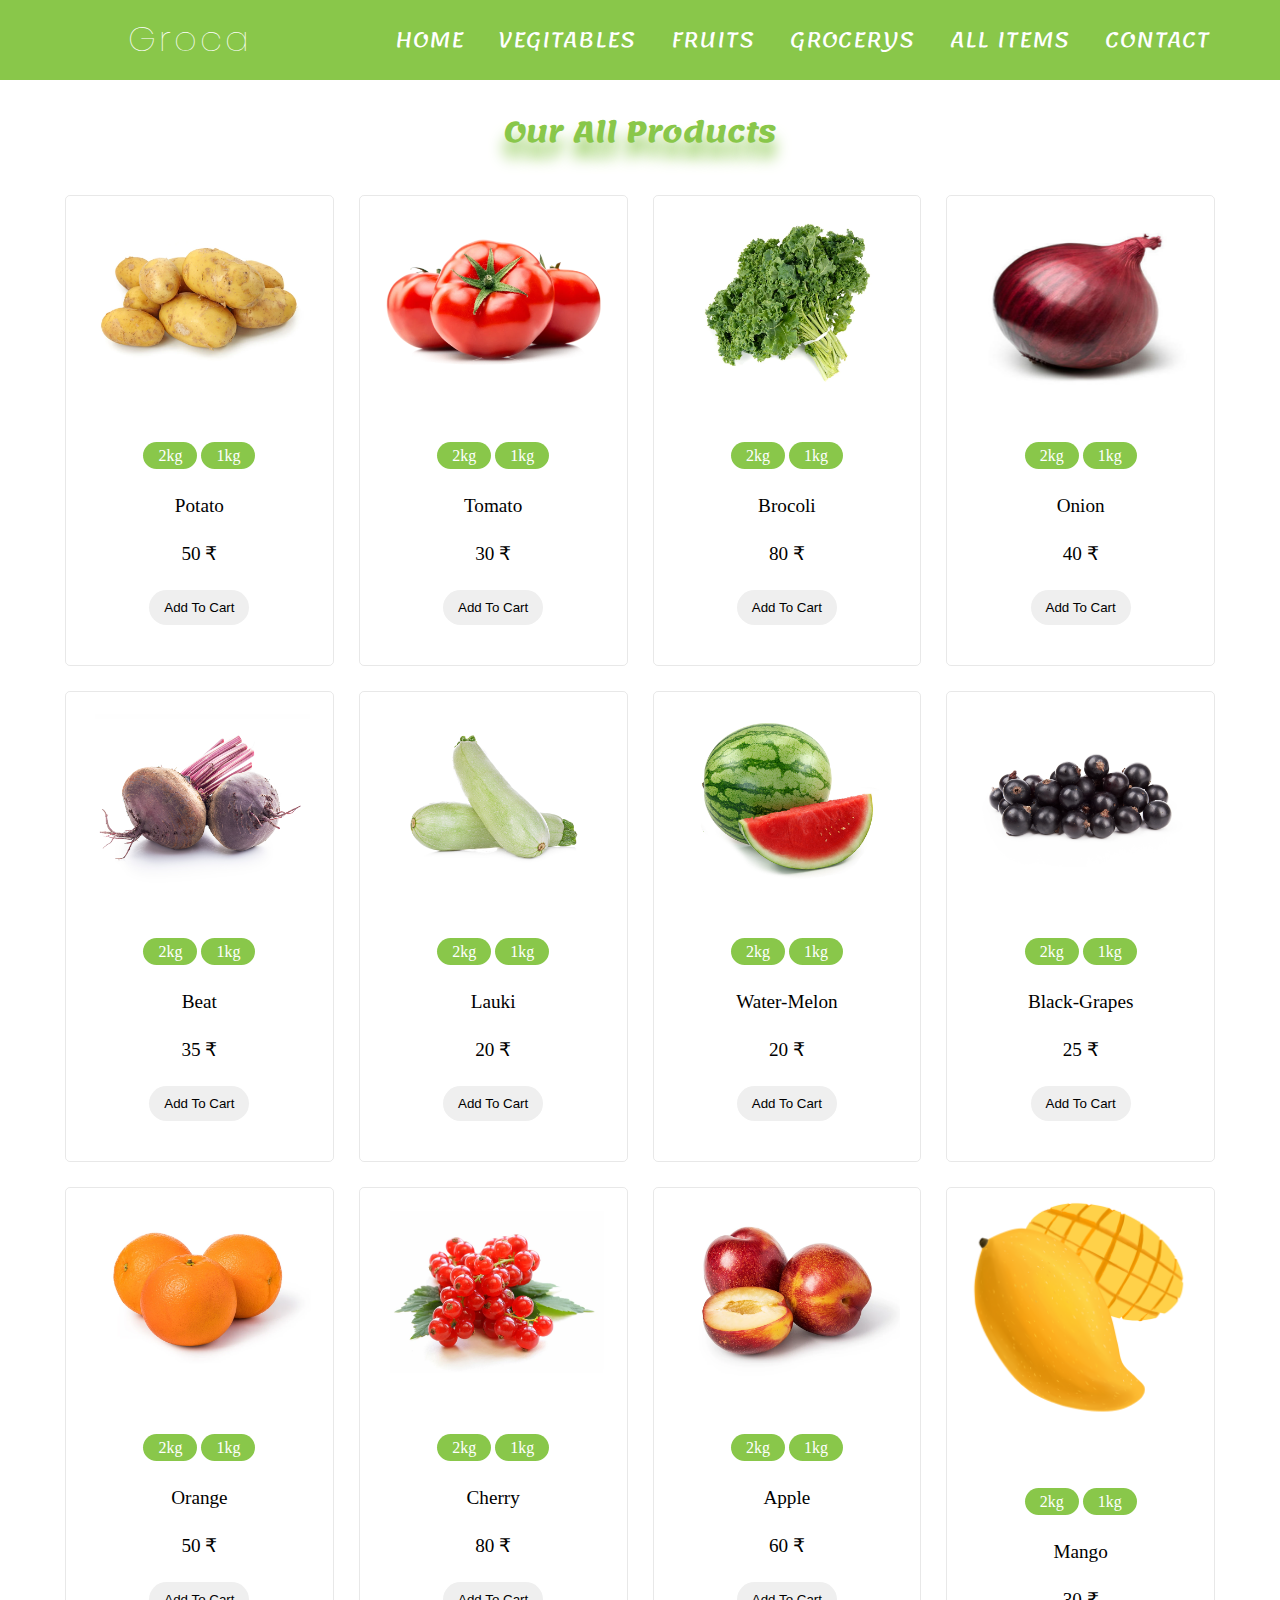
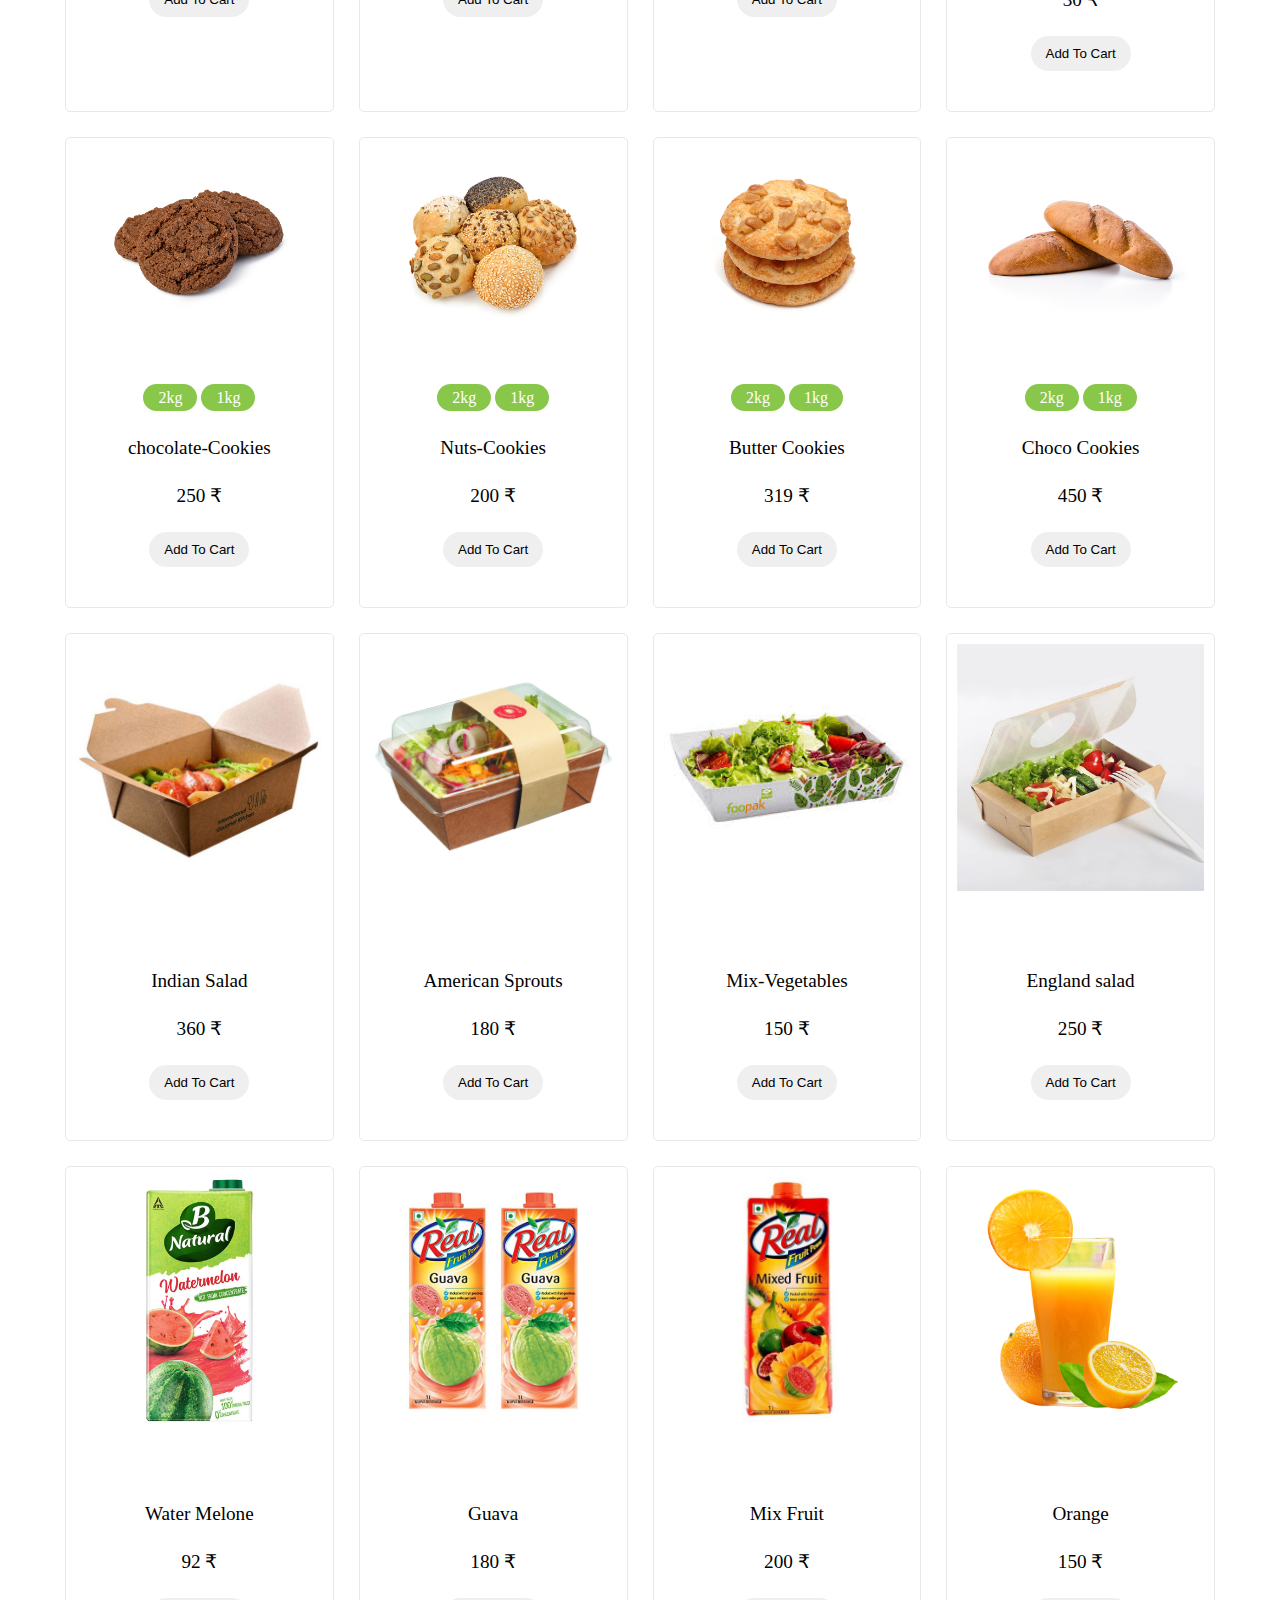
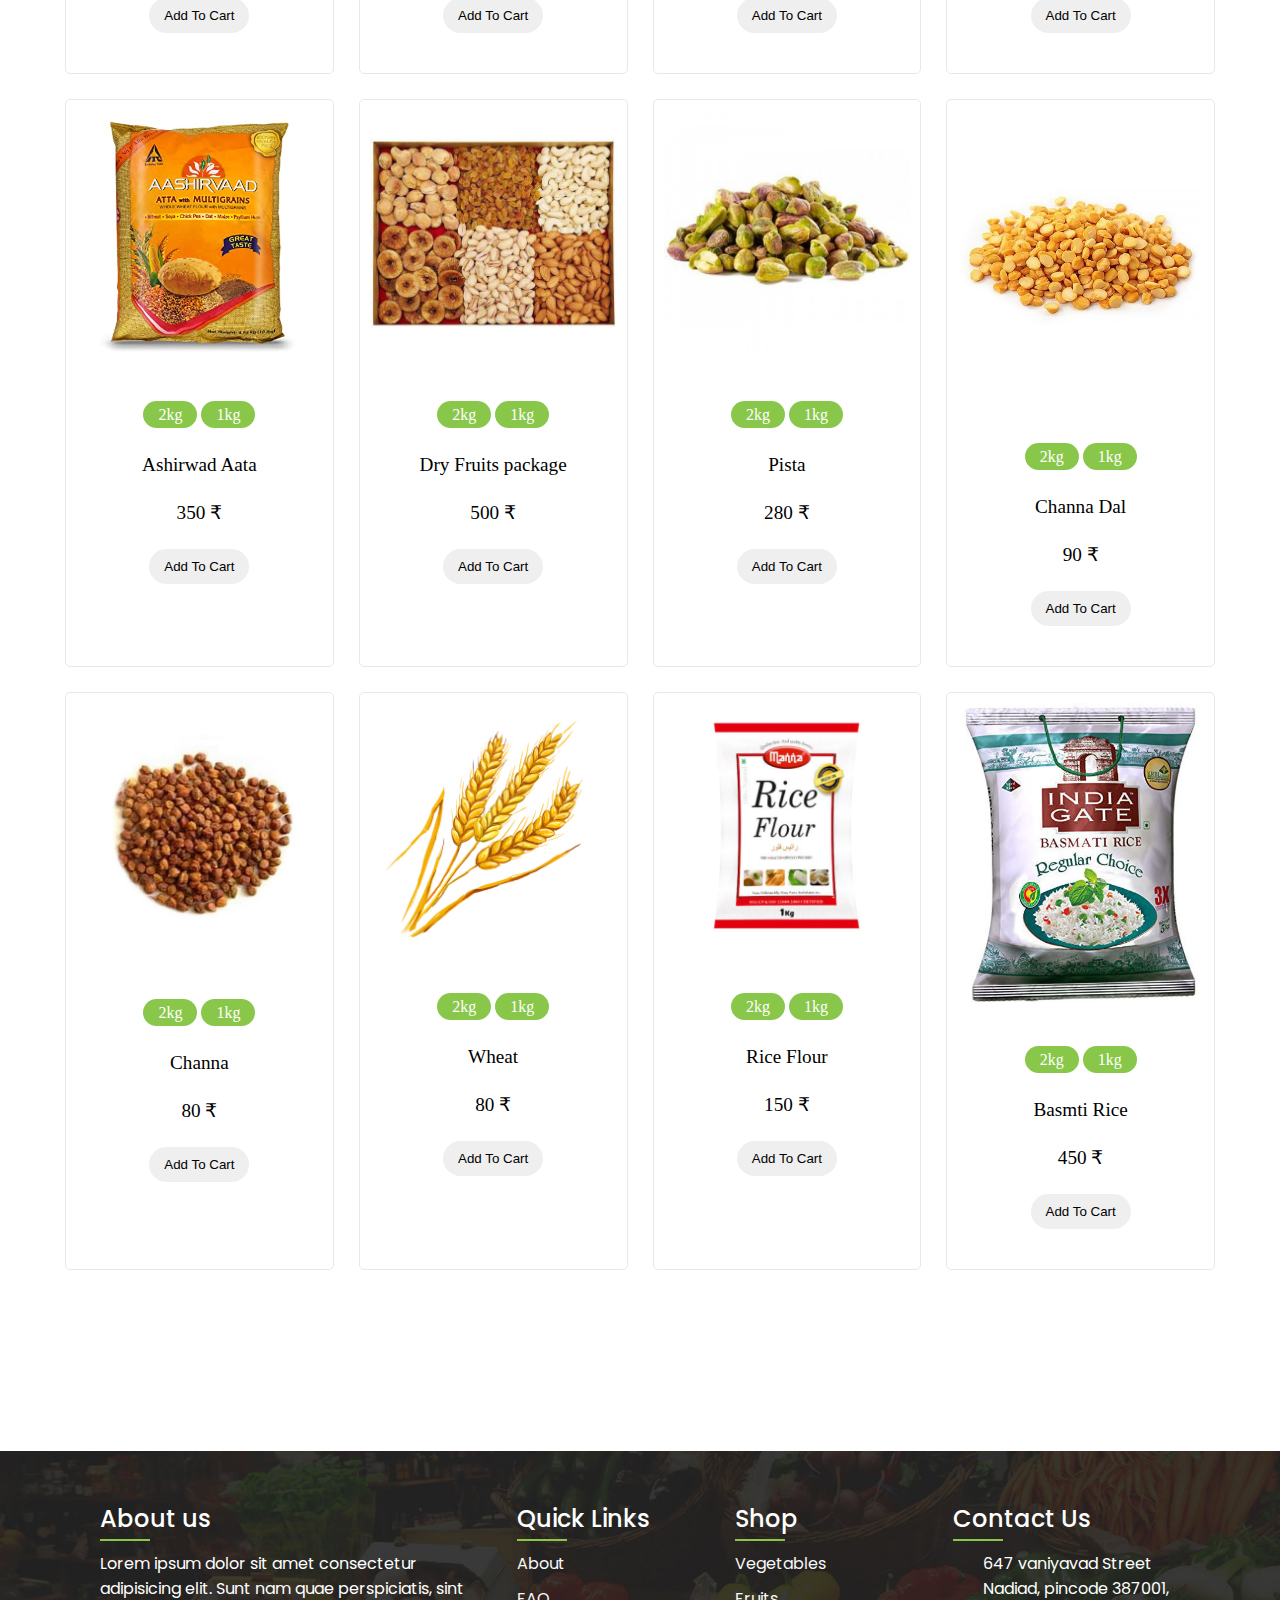
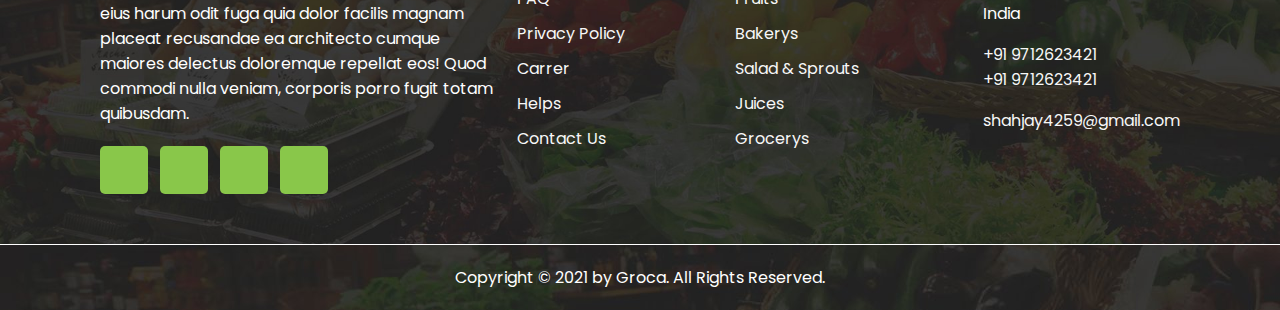
<file: allitems.html>
<!DOCTYPE html>
<html lang="en">

<head>
    <meta charset="UTF-8">
    <meta http-equiv="X-UA-Compatible" content="IE=edge">
    <meta name="viewport" content="width=device-width, initial-scale=1.0">
    <title>Document</title>
    <link rel="icon" href="images/icon-logo.png">
    <link rel="stylesheet" href="allitems.css">
    <link rel="stylesheet" href="https://cdnjs.cloudflare.com/ajax/libs/font-awesome/5.15.2/css/all.min.css"
        integrity="sha512-HK5fgLBL+xu6dm/Ii3z4xhlSUyZgTT9tuc/hSrtw6uzJOvgRr2a9jyxxT1ely+B+xFAmJKVSTbpM/CuL7qxO8w=="
        crossorigin="anonymous" />
    <link rel="preconnect" href="https://fonts.gstatic.com">
    <link href="https://fonts.googleapis.com/css2?family=Poppins:wght@300;400;500;700;900&display=swap"
        rel="stylesheet">
    <link rel="preconnect" href="https://fonts.gstatic.com">
    <link href="https://fonts.googleapis.com/css2?family=Lemonada:wght@400;500;700&display=swap" rel="stylesheet">
</head>

<body>
    <!-----------------------------------------NAVBAR----------------------------------->
    <section class="navbar" id="Nav">
        <div class="toggle"></div>
        <div class="navigation">
            <nav>
                <div>
                    <input type="checkbox" id="check">
                    <label for="check">
                        <i class="fas fa-bars" id="btn"></i>
                        <i class="fas fa-times" id="cancel"></i>
                    </label>
                   <h1><a href="index.html">Groca</a></h1>
                    <div class="shop">
                        <a href=""><i class="fas fa-shopping-cart"></i></a>
                    </div>
                    <ul>
                        <li><a href="index.html">Home</a></li>
                        <li><a href="about.html">Vegitables</a></li>
                        <li><a href="pricing.html">Fruits</a></li>
                        <li><a href="contact.html">Grocerys</a></li>
                        <li><a href="allitems.html">All Items</a>
                        </li>
                        <li><a href="#" target="_blank">Contact</a></li>
                    </ul>
                </div>
            </nav>
        </div>
    </section>
    <!-----------------------------------------Products---------------------------------->
    <section>
        <div class="container">
            <div class="products veg-title">
                <h2>Our All Products</h2>
                <div class="product">
                    <div class="pro">
                        <img src="images/vegetables/v.png" alt="">
                        <div class="product-details">
                            <span>2kg</span>
                            <span>1kg</span>
                            <div class="rating">
                            <h3>Potato</h3>
                            <i class="fas fa-star"></i><i class="fas fa-star"></i><i class="fas fa-star"></i><i
                                class="fas fa-star"></i><i class="fas fa-star"></i>
                            <h4>50 ₹</h4>
                            <button>Add To Cart</button>
                            </div>
                        </div>
                    </div>
                    <div class="pro">
                        <img src="images/vegetables/v1.png" alt="">
                        <div class="product-details">
                            <span>2kg</span>
                            <span>1kg</span>
                            <div class="rating">
                                <h3>Tomato</h3>
                                <i class="fas fa-star"></i><i class="fas fa-star"></i><i class="fas fa-star"></i><i
                                    class="fas fa-star"></i><i class="fas fa-star"></i>
                                <h4>30 ₹</h4>
                                <button>Add To Cart</button>
                            </div>
                        </div>
                    </div>
                    <div class="pro">
                        <img src="images/vegetables/v2.png" alt="">
                        <div class="product-details">
                            <span>2kg</span>
                            <span>1kg</span>
                            <div class="rating">
                                <h3>Brocoli</h3>
                                <i class="fas fa-star"></i><i class="fas fa-star"></i><i class="fas fa-star"></i><i
                                    class="fas fa-star"></i><i class="fas fa-star"></i>
                                <h4>80 ₹</h4>
                                <button>Add To Cart</button>
                            </div>
                        </div>
                    </div>
                    <div class="pro">
                        <img src="images/vegetables/v9.png" alt="" width="246.75px" height="191.91px">
                        <div class="product-details">
                            <span>2kg</span>
                            <span>1kg</span>
                            <div class="rating">
                                <h3>Onion</h3>
                                <i class="fas fa-star"></i><i class="fas fa-star"></i><i class="fas fa-star"></i><i
                                    class="fas fa-star"></i><i class="fas fa-star"></i>
                                <h4>40 ₹</h4>
                                <button>Add To Cart</button>
                            </div>
                        </div>
                    </div>
                    <div class="pro">
                        <img src="images/vegetables/v4.png" alt="">
                        <div class="product-details">
                            <span>2kg</span>
                            <span>1kg</span>
                            <div class="rating">
                                <h3>Beat</h3>
                                <i class="fas fa-star"></i><i class="fas fa-star"></i><i class="fas fa-star"></i><i
                                    class="fas fa-star"></i><i class="fas fa-star"></i>
                                <h4>35 ₹</h4>
                                <button>Add To Cart</button>
                            </div>
                        </div>
                    </div>
                    <div class="pro">
                        <img src="images/vegetables/v5.png" alt="">
                        <div class="product-details">
                            <span>2kg</span>
                            <span>1kg</span>
                            <div class="rating">
                                <h3>Lauki</h3>
                                <i class="fas fa-star"></i><i class="fas fa-star"></i><i class="fas fa-star"></i><i
                                    class="fas fa-star"></i><i class="fas fa-star"></i>
                                <h4>20 ₹</h4>
                                <button>Add To Cart</button>
                            </div>
                        </div>
                    </div>
                    <div class="pro">
                        <img src="images/fruits/f1.png" alt="">
                        <div class="product-details">
                            <span>2kg</span>
                            <span>1kg</span>
                            <div class="rating">
                                <h3>Water-Melon</h3>
                                <i class="fas fa-star"></i><i class="fas fa-star"></i><i class="fas fa-star"></i><i
                                    class="fas fa-star"></i><i class="fas fa-star"></i>
                                <h4>20 ₹</h4>
                                <button>Add To Cart</button>
                            </div>
                        </div>
                    </div>
                    <div class="pro">
                        <img src="images/fruits/f2.png" alt="">
                        <div class="product-details">
                            <span>2kg</span>
                            <span>1kg</span>
                            <div class="rating">
                                <h3>Black-Grapes</h3>
                                <i class="fas fa-star"></i><i class="fas fa-star"></i><i class="fas fa-star"></i><i
                                    class="fas fa-star"></i><i class="fas fa-star"></i>
                                <h4>25 ₹</h4>
                                <button>Add To Cart</button>
                            </div>
                        </div>
                    </div>
                    <div class="pro">
                        <img src="images/fruits/f3.png" alt="">
                        <div class="product-details">
                            <span>2kg</span>
                            <span>1kg</span>
                            <div class="rating">
                                <h3>Orange</h3>
                                <i class="fas fa-star"></i><i class="fas fa-star"></i><i class="fas fa-star"></i><i
                                    class="fas fa-star"></i><i class="fas fa-star"></i>
                                <h4>50 ₹</h4>
                                <button>Add To Cart</button>
                            </div>
                        </div>
                    </div>
                    <div class="pro">
                        <img src="images/fruits/f4.png" alt="">
                        <div class="product-details">
                            <span>2kg</span>
                            <span>1kg</span>
                            <div class="rating">
                                <h3>Cherry</h3>
                                <i class="fas fa-star"></i><i class="fas fa-star"></i><i class="fas fa-star"></i><i
                                    class="fas fa-star"></i><i class="fas fa-star"></i>
                                <h4>80 ₹</h4>
                                <button>Add To Cart</button>
                            </div>
                        </div>
                    </div>
                    <div class="pro">
                        <img src="images/fruits/f6.png" alt="">
                        <div class="product-details">
                            <span>2kg</span>
                            <span>1kg</span>
                            <div class="rating">
                                <h3>Apple</h3>
                                <i class="fas fa-star"></i><i class="fas fa-star"></i><i class="fas fa-star"></i><i
                                    class="fas fa-star"></i><i class="fas fa-star"></i>
                                <h4>60 ₹</h4>
                                <button>Add To Cart</button>
                            </div>
                        </div>
                    </div>
                    <div class="pro">
                        <img src="images/fruits/f7.png" alt="">
                        <div class="product-details">
                            <span>2kg</span>
                            <span>1kg</span>
                            <div class="rating">
                                <h3>Mango</h3>
                                <i class="fas fa-star"></i><i class="fas fa-star"></i><i class="fas fa-star"></i><i
                                    class="fas fa-star"></i><i class="fas fa-star"></i>
                                <h4>30 ₹</h4>
                                <button>Add To Cart</button>
                            </div>
                        </div>
                    </div>
                    <div class="pro">
                        <img src="images/backery/b1.png" alt="">
                        <div class="product-details">
                            <span>2kg</span>
                            <span>1kg</span>
                            <div class="rating">
                                <h3>chocolate-Cookies</h3>
                                <i class="fas fa-star"></i><i class="fas fa-star"></i><i class="fas fa-star"></i><i
                                    class="fas fa-star"></i><i class="fas fa-star"></i>
                                <h4>250 ₹</h4>
                                <button>Add To Cart</button>
                            </div>
                        </div>
                    </div>
                    <div class="pro">
                        <img src="images/backery/b2.png" alt="">
                        <div class="product-details">
                            <span>2kg</span>
                            <span>1kg</span>
                            <div class="rating">
                                <h3>Nuts-Cookies</h3>
                                <i class="fas fa-star"></i><i class="fas fa-star"></i><i class="fas fa-star"></i><i
                                    class="fas fa-star"></i><i class="fas fa-star"></i>
                                <h4>200 ₹</h4>
                                <button>Add To Cart</button>
                            </div>
                        </div>
                    </div>
                    <div class="pro">
                        <img src="images/backery/b3.png" alt="">
                        <div class="product-details">
                            <span>2kg</span>
                            <span>1kg</span>
                            <div class="rating">
                                <h3>Butter Cookies</h3>
                                <i class="fas fa-star"></i><i class="fas fa-star"></i><i class="fas fa-star"></i><i
                                    class="fas fa-star"></i><i class="fas fa-star"></i>
                                <h4>319 ₹</h4>
                                <button>Add To Cart</button>
                            </div>
                        </div>
                    </div>
                    <div class="pro">
                        <img src="images/backery/b4.png" alt="">
                        <div class="product-details">
                            <span>2kg</span>
                            <span>1kg</span>
                            <div class="rating">
                                <h3>Choco Cookies</h3>
                                <i class="fas fa-star"></i><i class="fas fa-star"></i><i class="fas fa-star"></i><i
                                    class="fas fa-star"></i><i class="fas fa-star"></i>
                                <h4>450 ₹</h4>
                                <button>Add To Cart</button>
                            </div>
                        </div>
                    </div>
                    <div class="pro">
                        <img src="images/salad/s1.png" alt="">
                        <div class="product-details">
                            <!-- <span>2kg</span>
                        <span>1kg</span> -->
                            <div class="rating">
                                <h3>Indian Salad</h3>
                                <i class="fas fa-star"></i><i class="fas fa-star"></i><i class="fas fa-star"></i><i
                                    class="fas fa-star"></i><i class="fas fa-star"></i>
                                <h4>360 ₹</h4>
                                <button>Add To Cart</button>
                            </div>
                        </div>
                    </div>
                    <div class="pro">
                        <img src="images/salad/s2.png" alt="">
                        <div class="product-details">
                            <!-- <span>2kg</span>
                        <span>1kg</span> -->
                            <div class="rating">
                                <h3>American Sprouts</h3>
                                <i class="fas fa-star"></i><i class="fas fa-star"></i><i class="fas fa-star"></i><i
                                    class="fas fa-star"></i><i class="fas fa-star"></i>
                                <h4>180 ₹</h4>
                                <button>Add To Cart</button>
                            </div>
                        </div>
                    </div>
                    <div class="pro">
                        <img src="images/salad/s3.png" alt="">
                        <div class="product-details">
                            <!-- <span>2kg</span>
                        <span>1kg</span> -->
                            <div class="rating">
                                <h3>Mix-Vegetables </h3>
                                <i class="fas fa-star"></i><i class="fas fa-star"></i><i class="fas fa-star"></i><i
                                    class="fas fa-star"></i><i class="fas fa-star"></i>
                                <h4>150 ₹</h4>
                                <button>Add To Cart</button>
                            </div>
                        </div>
                    </div>
                    <div class="pro">
                        <img src="images/salad/s4.png" alt="">
                        <div class="product-details">
                            <!-- <span>2kg</span>
                        <span>1kg</span> -->
                            <div class="rating">
                                <h3>England salad</h3>
                                <i class="fas fa-star"></i><i class="fas fa-star"></i><i class="fas fa-star"></i><i
                                    class="fas fa-star"></i><i class="fas fa-star"></i>
                                <h4>250 ₹</h4>
                                <button>Add To Cart</button>
                            </div>
                        </div>
                    </div>
                    <div class="pro">
                        <img src="images/juice/j1.png" alt="">
                        <div class="product-details">
                            <!-- <span>2kg</span>
                        <span>1kg</span> -->
                            <div class="rating">
                                <h3>Water Melone</h3>
                                <i class="fas fa-star"></i><i class="fas fa-star"></i><i class="fas fa-star"></i><i
                                    class="fas fa-star"></i><i class="fas fa-star"></i>
                                <h4>92 ₹</h4>
                                <button>Add To Cart</button>
                            </div>
                        </div>
                    </div>
                    <div class="pro">
                        <img src="images/juice/j2.png" alt="">
                        <div class="product-details">
                            <!-- <span>2kg</span>
                        <span>1kg</span> -->
                            <div class="rating">
                                <h3>Guava</h3>
                                <i class="fas fa-star"></i><i class="fas fa-star"></i><i class="fas fa-star"></i><i
                                    class="fas fa-star"></i><i class="fas fa-star"></i>
                                <h4>180 ₹</h4>
                                <button>Add To Cart</button>
                            </div>
                        </div>
                    </div>
                    <div class="pro">
                        <img src="images/juice/mix.png" alt="">
                        <div class="product-details">
                            <!-- <span>2kg</span>
                        <span>1kg</span> -->
                            <div class="rating">
                                <h3>Mix Fruit</h3>
                                <i class="fas fa-star"></i><i class="fas fa-star"></i><i class="fas fa-star"></i><i
                                    class="fas fa-star"></i><i class="fas fa-star"></i>
                                <h4>200 ₹</h4>
                                <button>Add To Cart</button>
                            </div>
                        </div>
                    </div>
                    <div class="pro">
                        <img src="images/juice/orange.png" alt="">
                        <div class="product-details">
                            <!-- <span>2kg</span>
                        <span>1kg</span> -->
                            <div class="rating">
                                <h3>Orange</h3>
                                <i class="fas fa-star"></i><i class="fas fa-star"></i><i class="fas fa-star"></i><i
                                    class="fas fa-star"></i><i class="fas fa-star"></i>
                                <h4>150 ₹</h4>
                                <button>Add To Cart</button>
                            </div>
                        </div>
                    </div>
                    <div class="pro">
                        <img src="images/grocerys/aata.png" alt="">
                        <div class="product-details">
                            <span>2kg</span>
                            <span>1kg</span>
                            <div class="rating">
                                <h3>Ashirwad Aata</h3>
                                <i class="fas fa-star"></i><i class="fas fa-star"></i><i class="fas fa-star"></i><i
                                    class="fas fa-star"></i><i class="fas fa-star"></i>
                                <h4>350 ₹</h4>
                                <button>Add To Cart</button>
                            </div>
                        </div>
                    </div>
                    <div class="pro">
                        <img src="images/grocerys/dry.png" alt="">
                        <div class="product-details">
                            <span>2kg</span>
                            <span>1kg</span>
                            <div class="rating">
                                <h3>Dry Fruits package</h3>
                                <i class="fas fa-star"></i><i class="fas fa-star"></i><i class="fas fa-star"></i><i
                                    class="fas fa-star"></i><i class="fas fa-star"></i>
                                <h4>500 ₹</h4>
                                <button>Add To Cart</button>
                            </div>
                        </div>
                    </div>
                    <div class="pro">
                        <img src="images/grocerys/g1.png" alt="">
                        <div class="product-details">
                            <span>2kg</span>
                            <span>1kg</span>
                            <div class="rating">
                                <h3>Pista</h3>
                                <i class="fas fa-star"></i><i class="fas fa-star"></i><i class="fas fa-star"></i><i
                                    class="fas fa-star"></i><i class="fas fa-star"></i>
                                <h4>280 ₹</h4>
                                <button>Add To Cart</button>
                            </div>
                        </div>
                    </div>
                    <div class="pro">
                        <img src="images/grocerys/g2.png" alt="">
                        <div class="product-details">
                            <span>2kg</span>
                            <span>1kg</span>
                            <div class="rating">
                                <h3>Channa Dal</h3>
                                <i class="fas fa-star"></i><i class="fas fa-star"></i><i class="fas fa-star"></i><i
                                    class="fas fa-star"></i><i class="fas fa-star"></i>
                                <h4>90 ₹</h4>
                                <button>Add To Cart</button>
                            </div>
                        </div>
                    </div>
                    <div class="pro">
                        <img src="images/grocerys/g3.png" alt="">
                        <div class="product-details">
                            <span>2kg</span>
                            <span>1kg</span>
                            <div class="rating">
                                <h3>Channa</h3>
                                <i class="fas fa-star"></i><i class="fas fa-star"></i><i class="fas fa-star"></i><i
                                    class="fas fa-star"></i><i class="fas fa-star"></i>
                                <h4>80 ₹</h4>
                                <button>Add To Cart</button>
                            </div>
                        </div>
                    </div>
                    <div class="pro">
                        <img src="images/grocerys/g5.png" alt="">
                        <div class="product-details">
                            <span>2kg</span>
                            <span>1kg</span>
                            <div class="rating">
                                <h3>Wheat</h3>
                                <i class="fas fa-star"></i><i class="fas fa-star"></i><i class="fas fa-star"></i><i
                                    class="fas fa-star"></i><i class="fas fa-star"></i>
                                <h4>80 ₹</h4>
                                <button>Add To Cart</button>
                            </div>
                        </div>
                    </div>
                    <div class="pro">
                        <img src="images/grocerys/g4.png" alt="">
                        <div class="product-details">
                            <span>2kg</span>
                            <span>1kg</span>
                            <div class="rating">
                                <h3>Rice Flour</h3>
                                <i class="fas fa-star"></i><i class="fas fa-star"></i><i class="fas fa-star"></i><i
                                    class="fas fa-star"></i><i class="fas fa-star"></i>
                                <h4>150 ₹</h4>
                                <button>Add To Cart</button>
                            </div>
                        </div>
                    </div>
                    <div class="pro">
                        <img src="images/grocerys/g6.png" alt="">
                        <div class="product-details">
                            <span>2kg</span>
                            <span>1kg</span>
                            <div class="rating">
                                <h3>Basmti Rice</h3>
                                <i class="fas fa-star"></i><i class="fas fa-star"></i><i class="fas fa-star"></i><i
                                    class="fas fa-star"></i><i class="fas fa-star"></i>
                                <h4>450 ₹</h4>
                                <button>Add To Cart</button>
                            </div>
                        </div>
                    </div>
                </div>
            </div>
        </div>
    </section>
<!-------------------------------------Footer---------------------------------------->
<section class="fot">
    <footer>
        <div class="foot">
            <div class="sec2 aboutus">
                <h2>About us</h2>
                <p>Lorem ipsum dolor sit amet consectetur adipisicing elit. Sunt nam quae perspiciatis, sint eius
                    harum
                    odit fuga quia dolor facilis magnam placeat recusandae ea architecto cumque maiores delectus
                    doloremque repellat eos! Quod commodi nulla veniam, corporis porro fugit totam quibusdam.</p>
                <ul class="sci">
                    <li><a href=""><i class="fab fa-facebook-f"></i></a></li>
                    <li><a href=""><i class="fab fa-twitter"></i></a></li>
                    <li><a href=""><i class="fab fa-instagram"></i></a></li>
                    <li><a href=""><i class="fab fa-youtube"></i></a></li>
                </ul>
            </div>
            <div class="sec2 quicklinks">
                <h2>Quick Links</h2>
                <ul>
                    <li><a href="">About</a></li>
                    <li><a href="">FAQ</a></li>
                    <li><a href="">Privacy Policy</a></li>
                    <li><a href="">Carrer</a></li>
                    <li><a href="">Helps</a></li>
                    <li><a href="">Contact Us</a></li>
                </ul>
            </div>
            <div class="sec2 quicklinks">
                <h2>Shop</h2>
                <ul>
                    <li><a href="">Vegetables</a></li>
                    <li><a href="">Fruits</a></li>
                    <li><a href="">Bakerys</a></li>
                    <li><a href="">Salad & Sprouts</a></li>
                    <li><a href="">Juices</a></li>
                    <li><a href="">Grocerys</a></li>
                </ul>
            </div>
            <div class="sec2 contact">
                <h2>Contact Us</h2>
                <ul class="info">
                    <li>
                        <span><i class="fas fa-map-marker-alt"></i></span>
                        <span>647 vaniyavad Street<br>
                            Nadiad, pincode 387001,<br>India</span>
                    </li>
                    <li>
                        <span><i class="fas fa-phone-alt"></i></span>
                        <p><a href="tel:+919712623421">+91 9712623421</a><br>
                            <a href="tel:+919712623421">+91 9712623421</a>
                        </p>
                    </li>
                    <li>
                        <span><i class="fas fa-envelope"></i></span>
                        <p><a href="mailto:shahjay4259@gmail.com">shahjay4259@gmail.com</a></p>
                    </li>
                </ul>
            </div>
        </div>
    </footer>
    <div class="copy">
        <p>Copyright &copy; 2021 by Groca. All Rights Reserved.</p>
    </div>
</section>
<script src="main.js"></script>
</body>

</html>
</file>
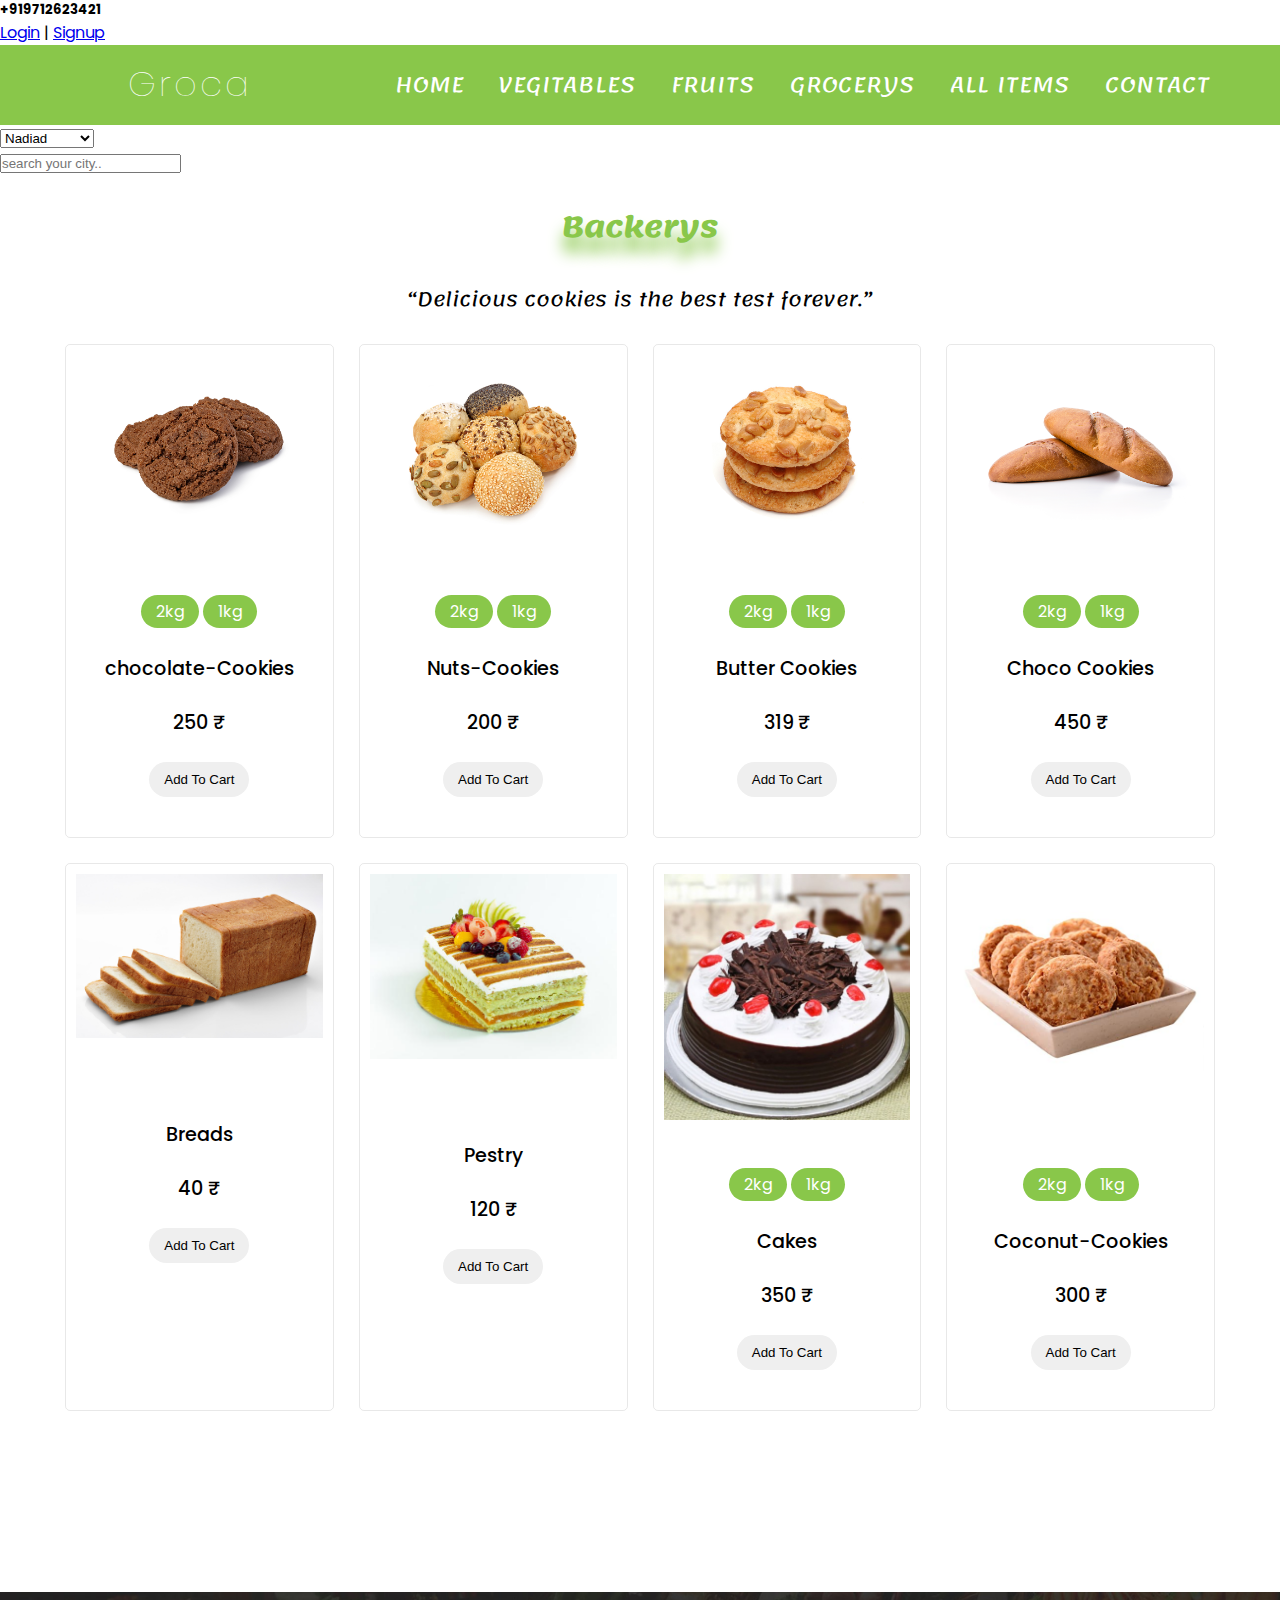
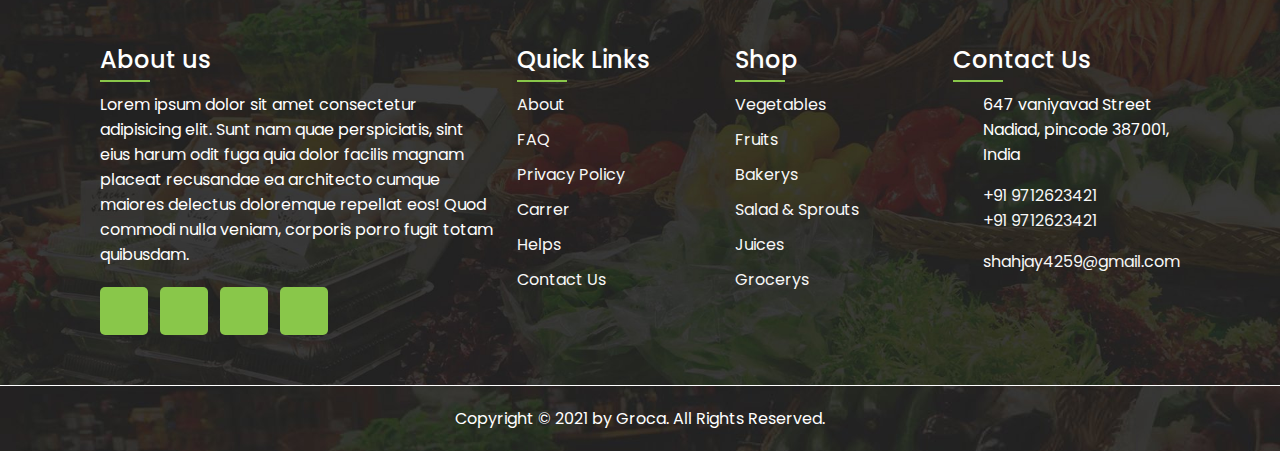
<file: bakery.html>
<!DOCTYPE html>
<html lang="en">

<head>
    <meta charset="UTF-8">
    <meta http-equiv="X-UA-Compatible" content="IE=edge">
    <meta name="viewport" content="width=device-width, initial-scale=1.0">
    <title>Groca</title>
    <link rel="icon" href="images/icon-logo.png">
    <link rel="stylesheet" href="style.css">
    <link rel="stylesheet" href="more.css">
    <link rel="stylesheet" href="allitems.css">
    <link rel="stylesheet" href="https://cdnjs.cloudflare.com/ajax/libs/font-awesome/5.15.2/css/all.min.css"
        integrity="sha512-HK5fgLBL+xu6dm/Ii3z4xhlSUyZgTT9tuc/hSrtw6uzJOvgRr2a9jyxxT1ely+B+xFAmJKVSTbpM/CuL7qxO8w=="
        crossorigin="anonymous" />
    <link rel="preconnect" href="https://fonts.gstatic.com">
    <link href="https://fonts.googleapis.com/css2?family=Poppins:wght@300;400;500;700;900&display=swap"
        rel="stylesheet">
    <link rel="preconnect" href="https://fonts.gstatic.com">
    <link href="https://fonts.googleapis.com/css2?family=Lemonada:wght@400;500;700&display=swap" rel="stylesheet">
</head>

<body>
     <!----------------------------------------Login and signup----------------------------->
     <section>
    
        <div class="top-nav">
    <div class="mobile">
       <h5>+919712623421</h5>
    </div>
       <div class="login">
       <a href="#"><i class="fas fa-user"></i> Login</a> |
          <a href="#"> Signup</a>
        </div>
    </div>

</section>
<!------------------------------------------scroll top--------------------------------->
<section>
    <div class="scrollTop" onclick="scrollToTop()">
    <i class="fas fa-arrow-up"></i>
    </div>
</section>
    <!----------------------------------------Navbar--------------------------------------->
    <section class="navbar" id="Nav">
        <div class="toggle"></div>
        <div class="navigation">
            <nav>
                <div>
                    <input type="checkbox" id="check">
                    <label for="check">
                        <i class="fas fa-bars" id="btn"></i>
                        <i class="fas fa-times" id="cancel"></i>
                    </label>
                    <h1><a href="index.html">Groca</a></h1>
                    <div class="shop">
                        <a href=""><i class="fas fa-shopping-cart"></i></a>
                    </div>
                    <ul>
                        <li><a href="index.html">Home</a></li>
                        <li><a href="vegetable.html">Vegitables</a></li>
                        <li><a href="fruits.html">Fruits</a></li>
                        <li><a href="grocery.html">Grocerys</a></li>
                        <li><a href="allitems.html">All Items</a>
                        </li>
                        <li><a href="contact.html">Contact</a></li>
                    </ul>

                </div>
            </nav>
        </div>
    </section>
     <!-----------------------------------------search section------------------------------>
     <section>
        <div class="searchbox">
        <form>
            <select>
                <option>Nadiad</option>
                <option>Vadodara</option>
                <option>Ahemdabad</option>
                <option>Surat</option>
            </select>
            <div class="inputbox">
            <input type="text" placeholder="search your city.."> 
            <div class="searchicon">
            <i class="fas fa-search"></i>
        </div>
        </div>
        </form>
    </div>
    </section>
    <!-------------------------------------Bakery Products------------------------------->
    <section>
        <div class="container">
            <div class="products veg-title">
                <h2>Backerys</h2>
                <p><q>Delicious cookies is the best test forever.</q></p>
                <div class="product">
                    <div class="pro">
                        <img src="images/backery/b1.png" alt="">
                        <div class="product-details">
                            <span>2kg</span>
                            <span>1kg</span>
                            <div class="rating">
                                <h3>chocolate-Cookies</h3>
                                <i class="fas fa-star"></i><i class="fas fa-star"></i><i class="fas fa-star"></i><i
                                    class="fas fa-star"></i><i class="fas fa-star"></i>
                                <h4>250 ₹</h4>
                                <button>Add To Cart</button>
                            </div>
                        </div>
                    </div>
                    <div class="pro">
                        <img src="images/backery/b2.png" alt="">
                        <div class="product-details">
                            <span>2kg</span>
                            <span>1kg</span>
                            <div class="rating">
                                <h3>Nuts-Cookies</h3>
                                <i class="fas fa-star"></i><i class="fas fa-star"></i><i class="fas fa-star"></i><i
                                    class="fas fa-star"></i><i class="fas fa-star"></i>
                                <h4>200 ₹</h4>
                                <button>Add To Cart</button>
                            </div>
                        </div>
                    </div>
                    <div class="pro">
                        <img src="images/backery/b3.png" alt="">
                        <div class="product-details">
                            <span>2kg</span>
                            <span>1kg</span>
                            <div class="rating">
                                <h3>Butter Cookies</h3>
                                <i class="fas fa-star"></i><i class="fas fa-star"></i><i class="fas fa-star"></i><i
                                    class="fas fa-star"></i><i class="fas fa-star"></i>
                                <h4>319 ₹</h4>
                                <button>Add To Cart</button>
                            </div>
                        </div>
                    </div>
                    <div class="pro">
                        <img src="images/backery/b4.png" alt="">
                        <div class="product-details">
                            <span>2kg</span>
                            <span>1kg</span>
                            <div class="rating">
                                <h3>Choco Cookies</h3>
                                <i class="fas fa-star"></i><i class="fas fa-star"></i><i class="fas fa-star"></i><i
                                    class="fas fa-star"></i><i class="fas fa-star"></i>
                                <h4>450 ₹</h4>
                                <button>Add To Cart</button>
                            </div>
                        </div>
                    </div>
                    <div class="pro">
                        <img src="images/backery/b5.png" alt="">
                        <div class="product-details">
                            <div class="rating">
                                <h3>Breads</h3>
                                <i class="fas fa-star"></i><i class="fas fa-star"></i><i class="fas fa-star"></i><i
                                    class="fas fa-star"></i><i class="fas fa-star"></i>
                                <h4>40 ₹</h4>
                                <button>Add To Cart</button>
                            </div>
                        </div>
                    </div>
                    <div class="pro">
                        <img src="images/backery/b6.png" alt="">
                        <div class="product-details">
                            <div class="rating">
                                <h3>Pestry</h3>
                                <i class="fas fa-star"></i><i class="fas fa-star"></i><i class="fas fa-star"></i><i
                                    class="fas fa-star"></i><i class="fas fa-star"></i>
                                <h4>120 ₹</h4>
                                <button>Add To Cart</button>
                            </div>
                        </div>
                    </div>
                    <div class="pro">
                        <img src="images/backery/b7.png" alt="">
                        <div class="product-details">
                            <span>2kg</span>
                            <span>1kg</span>
                            <div class="rating">
                                <h3>Cakes</h3>
                                <i class="fas fa-star"></i><i class="fas fa-star"></i><i class="fas fa-star"></i><i
                                       class="fas fa-star"></i><i class="fas fa-star"></i>
                                <h4>350 ₹</h4>
                                <button>Add To Cart</button>
                            </div>
                        </div>
                    </div>
                    <div class="pro">
                        <img src="images/backery/b8.png" alt="">
                        <div class="product-details">
                            <span>2kg</span>
                            <span>1kg</span>
                            <div class="rating">
                                <h3>Coconut-Cookies</h3>
                                <i class="fas fa-star"></i><i class="fas fa-star"></i><i class="fas fa-star"></i><i
                                    class="fas fa-star"></i><i class="fas fa-star"></i>
                                <h4>300 ₹</h4>
                                <button>Add To Cart</button>
                            </div>
                        </div>
                    </div>
                </div>
            </div>
        </div>
    </section>
    <!-------------------------------------Footer---------------------------------------->
    <section class="fot">
        <footer>
            <div class="foot">
                <div class="sec2 aboutus">
                    <h2>About us</h2>
                    <p>Lorem ipsum dolor sit amet consectetur adipisicing elit. Sunt nam quae perspiciatis, sint eius
                        harum
                        odit fuga quia dolor facilis magnam placeat recusandae ea architecto cumque maiores delectus
                        doloremque repellat eos! Quod commodi nulla veniam, corporis porro fugit totam quibusdam.</p>
                    <ul class="sci">
                        <li><a href=""><i class="fab fa-facebook-f"></i></a></li>
                        <li><a href=""><i class="fab fa-twitter"></i></a></li>
                        <li><a href=""><i class="fab fa-instagram"></i></a></li>
                        <li><a href=""><i class="fab fa-youtube"></i></a></li>
                    </ul>
                </div>
                <div class="sec2 quicklinks">
                    <h2>Quick Links</h2>
                    <ul>
                        <li><a href="">About</a></li>
                        <li><a href="">FAQ</a></li>
                        <li><a href="">Privacy Policy</a></li>
                        <li><a href="">Carrer</a></li>
                        <li><a href="">Helps</a></li>
                        <li><a href="">Contact Us</a></li>
                    </ul>
                </div>
                <div class="sec2 quicklinks">
                    <h2>Shop</h2>
                    <ul>
                        <li><a href="vegetable.html">Vegetables</a></li>
                        <li><a href="fruits.html">Fruits</a></li>
                        <li><a href="bakery.html">Bakerys</a></li>
                        <li><a href="salad.html">Salad & Sprouts</a></li>
                        <li><a href="juice.html">Juices</a></li>
                        <li><a href="grocery.html">Grocerys</a></li>
                    </ul>
                </div>
                <div class="sec2 contact">
                    <h2>Contact Us</h2>
                    <ul class="info">
                        <li>
                            <span><i class="fas fa-map-marker-alt"></i></span>
                            <span>647 vaniyavad Street<br>
                                Nadiad, pincode 387001,<br>India</span>
                        </li>
                        <li>
                            <span><i class="fas fa-phone-alt"></i></span>
                            <p><a href="tel:+919712623421">+91 9712623421</a><br>
                                <a href="tel:+919712623421">+91 9712623421</a>
                            </p>
                        </li>
                        <li>
                            <span><i class="fas fa-envelope"></i></span>
                            <p><a href="mailto:shahjay4259@gmail.com">shahjay4259@gmail.com</a></p>
                        </li>
                    </ul>
                </div>
            </div>
        </footer>
        <div class="copy">
            <p>Copyright &copy; 2021 by Groca. All Rights Reserved.</p>
        </div>
    </section>
    <script src="main.js"></script>
</body>

</html>
</file>
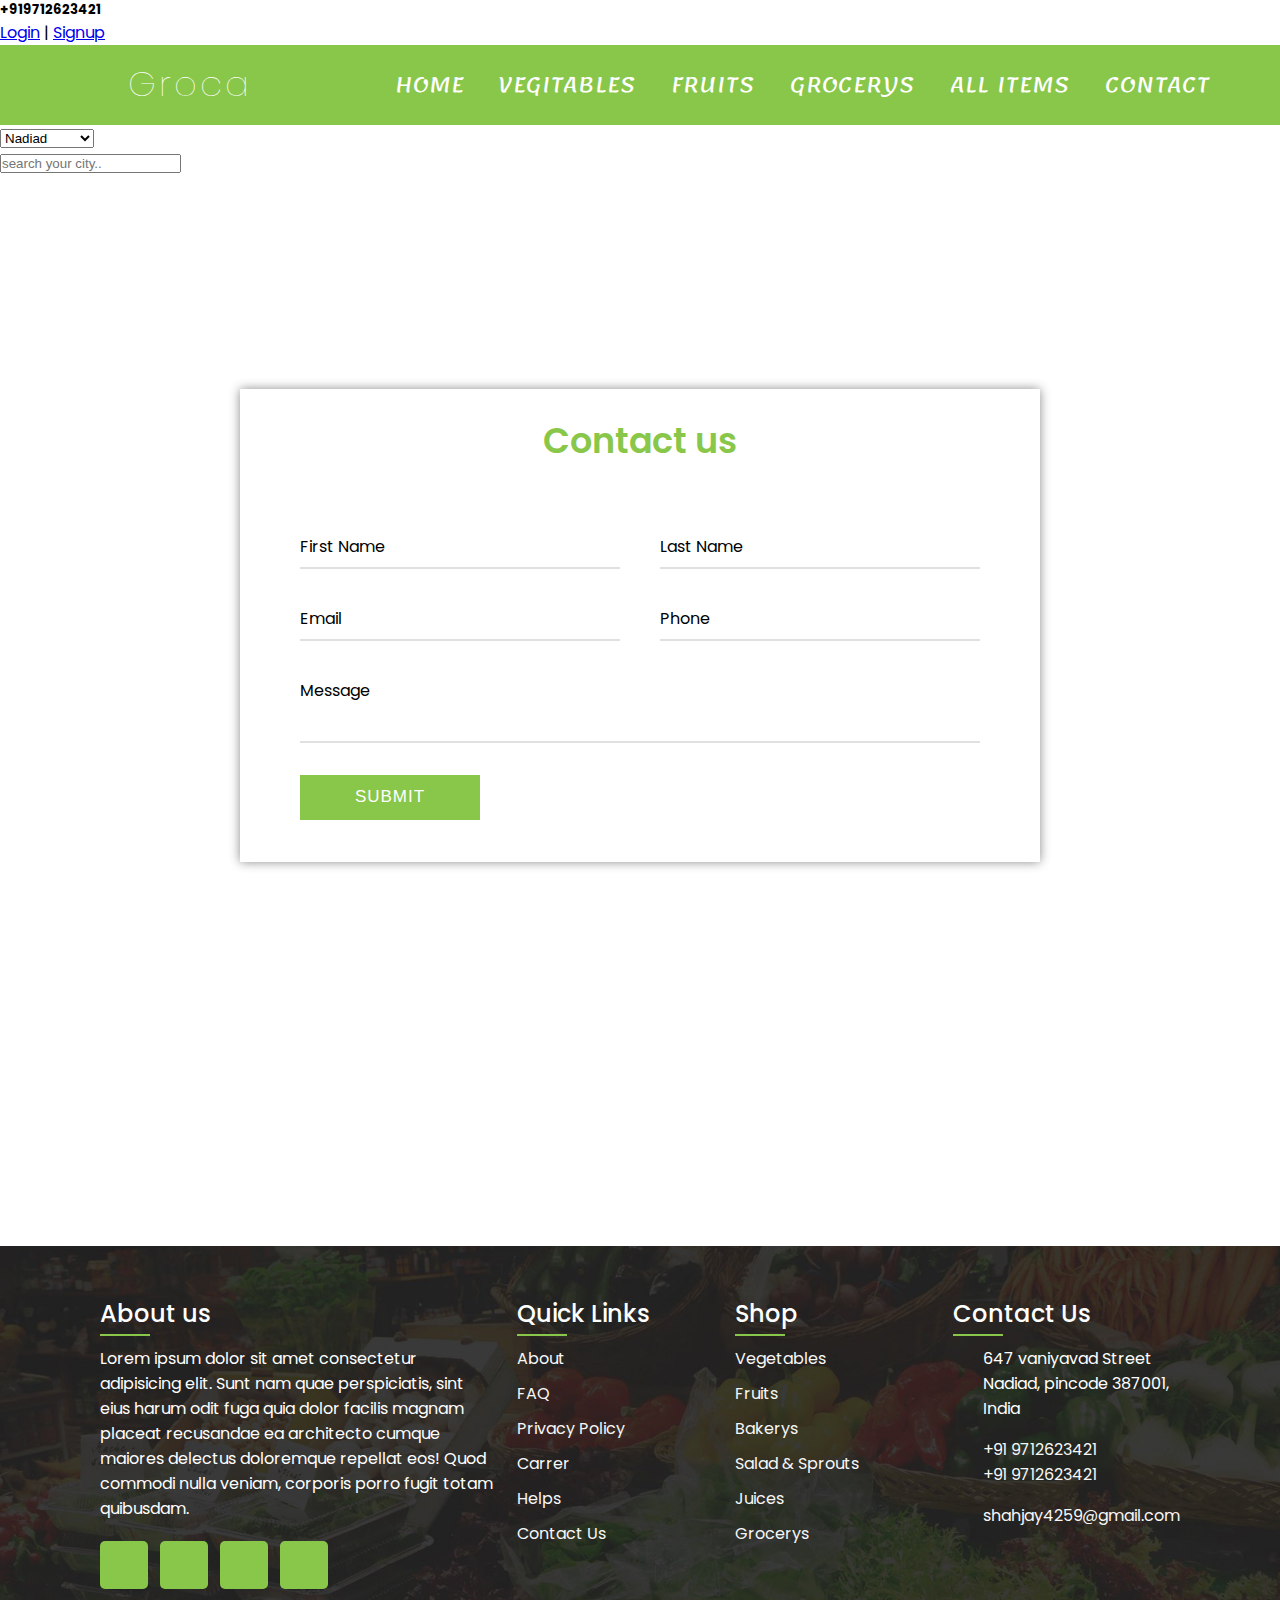
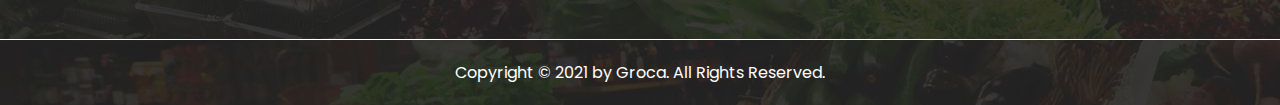
<file: contact.html>
<!DOCTYPE html>
<html lang="en">

<head>
    <meta charset="UTF-8">
    <meta http-equiv="X-UA-Compatible" content="IE=edge">
    <meta name="viewport" content="width=device-width, initial-scale=1.0">
    <title>Groca</title>
    <link rel="icon" href="images/icon-logo.png">
    <link rel="stylesheet" href="style.css">
    <link rel="stylesheet" href="more.css">
    <link rel="stylesheet" href="contact.css">
    <link rel="stylesheet" href="https://cdnjs.cloudflare.com/ajax/libs/font-awesome/5.15.2/css/all.min.css"
    integrity="sha512-HK5fgLBL+xu6dm/Ii3z4xhlSUyZgTT9tuc/hSrtw6uzJOvgRr2a9jyxxT1ely+B+xFAmJKVSTbpM/CuL7qxO8w=="
    crossorigin="anonymous" />
    <link rel="preconnect" href="https://fonts.gstatic.com">
    <link href="https://fonts.googleapis.com/css2?family=Poppins:wght@300;400;500;700;900&display=swap"
        rel="stylesheet">
    <link rel="preconnect" href="https://fonts.gstatic.com">
    <link href="https://fonts.googleapis.com/css2?family=Lemonada:wght@400;500;700&display=swap" rel="stylesheet">
</head>

<body>
     <!----------------------------------------Login and signup----------------------------->
     <section>
    
        <div class="top-nav">
    <div class="mobile">
       <h5>+919712623421</h5>
    </div>
       <div class="login">
       <a href="#"><i class="fas fa-user"></i> Login</a> |
          <a href="#"> Signup</a>
        </div>
    </div>

</section>
<!------------------------------------------scroll top--------------------------------->
<section>
    <div class="scrollTop" onclick="scrollToTop()">
    <i class="fas fa-arrow-up"></i>
    </div>
</section>
    <!----------------------------------------Navbar--------------------------------------->
    <section class="navbar" id="Nav">
        <div class="toggle"></div>
        <div class="navigation">
            <nav>
                <div>
                    <input type="checkbox" id="check">
                    <label for="check">
                        <i class="fas fa-bars" id="btn"></i>
                        <i class="fas fa-times" id="cancel"></i>
                    </label>
                    <h1><a href="index.html">Groca</a></h1>
                    <div class="shop">
                        <a href=""><i class="fas fa-shopping-cart"></i></a>
                    </div>
                    <ul>
                        <li><a href="index.html">Home</a></li>
                        <li><a href="vegetable.html">Vegitables</a></li>
                        <li><a href="fruits.html">Fruits</a></li>
                        <li><a href="grocery.html">Grocerys</a></li>
                        <li><a href="allitems.html">All Items</a>
                        </li>
                        <li><a href="contact.html">Contact</a></li>
                    </ul>

                </div>
            </nav>
        </div>
    </section>
     <!-----------------------------------------search section------------------------------>
     <section>
        <div class="searchbox">
        <form>
            <select>
                <option>Nadiad</option>
                <option>Vadodara</option>
                <option>Ahemdabad</option>
                <option>Surat</option>
            </select>
            <div class="inputbox">
            <input type="text" placeholder="search your city.."> 
            <div class="searchicon">
            <i class="fas fa-search"></i>
        </div>
        </div>
        </form>
    </div>
    </section>
<!------------------------------------------Contact section------------------------------>
   <section>
    <div id="contact">
        <div class="container2">
           <div class="text">Contact us</div>
           <form action="#">
               <div class="form-row">
                  <div class="input-data">
                      <input type="text" required>
                      <div class="underline"></div>
                      <label>First Name</label>
                  </div>
                  <div class="input-data">
                    <input type="text" required>
                    <div class="underline"></div>
                    <label>Last Name</label>
                </div>
               </div>
               <div class="form-row">
                <div class="input-data">
                    <input type="text" required>
                    <div class="underline"></div>
                    <label>Email</label>
                </div>
                <div class="input-data">
                  <input type="text" required>
                  <div class="underline"></div>
                  <label>Phone</label>
              </div>
             </div>
             <div class="form-row">
                <div class="input-data textarea">
                     <textarea cols="30" rows="10" required></textarea>
                    <div class="underline"></div>
                    <label>Message</label>
                </div>
             </div>
             <div class="form-row submit-btn">
                <div class="input-data">
                   <div class="inner"></div>
                   <input type="submit" value="submit">
                </div>
             </div>
           </form>
        </div>
    </div>
   </section>
<!-------------------------------------Footer---------------------------------------->
    <section class="fot">
        <footer>
            <div class="foot">
                <div class="sec2 aboutus">
                    <h2>About us</h2>
                    <p>Lorem ipsum dolor sit amet consectetur adipisicing elit. Sunt nam quae perspiciatis, sint eius
                        harum
                        odit fuga quia dolor facilis magnam placeat recusandae ea architecto cumque maiores delectus
                        doloremque repellat eos! Quod commodi nulla veniam, corporis porro fugit totam quibusdam.</p>
                    <ul class="sci">
                        <li><a href=""><i class="fab fa-facebook-f"></i></a></li>
                        <li><a href=""><i class="fab fa-twitter"></i></a></li>
                        <li><a href=""><i class="fab fa-instagram"></i></a></li>
                        <li><a href=""><i class="fab fa-youtube"></i></a></li>
                    </ul>
                </div>
                <div class="sec2 quicklinks">
                    <h2>Quick Links</h2>
                    <ul>
                        <li><a href="">About</a></li>
                        <li><a href="">FAQ</a></li>
                        <li><a href="">Privacy Policy</a></li>
                        <li><a href="">Carrer</a></li>
                        <li><a href="">Helps</a></li>
                        <li><a href="">Contact Us</a></li>
                    </ul>
                </div>
                <div class="sec2 quicklinks">
                    <h2>Shop</h2>
                    <ul>
                        <li><a href="">Vegetables</a></li>
                        <li><a href="">Fruits</a></li>
                        <li><a href="">Bakerys</a></li>
                        <li><a href="">Salad & Sprouts</a></li>
                        <li><a href="">Juices</a></li>
                        <li><a href="">Grocerys</a></li>
                    </ul>
                </div>
                <div class="sec2 contact">
                    <h2>Contact Us</h2>
                    <ul class="info">
                        <li>
                            <span><i class="fas fa-map-marker-alt"></i></span>
                            <span>647 vaniyavad Street<br>
                                Nadiad, pincode 387001,<br>India</span>
                        </li>
                        <li>
                            <span><i class="fas fa-phone-alt"></i></span>
                            <p><a href="tel:+919712623421">+91 9712623421</a><br>
                                <a href="tel:+919712623421">+91 9712623421</a>
                            </p>
                        </li>
                        <li>
                            <span><i class="fas fa-envelope"></i></span>
                            <p><a href="mailto:shahjay4259@gmail.com">shahjay4259@gmail.com</a></p>
                        </li>
                    </ul>
                </div>
            </div>
        </footer>
        <div class="copy">
            <p>Copyright &copy; 2021 by Groca. All Rights Reserved.</p>
        </div>
    </section>
    <script src="main.js"></script>
</body>

</html>
</file>
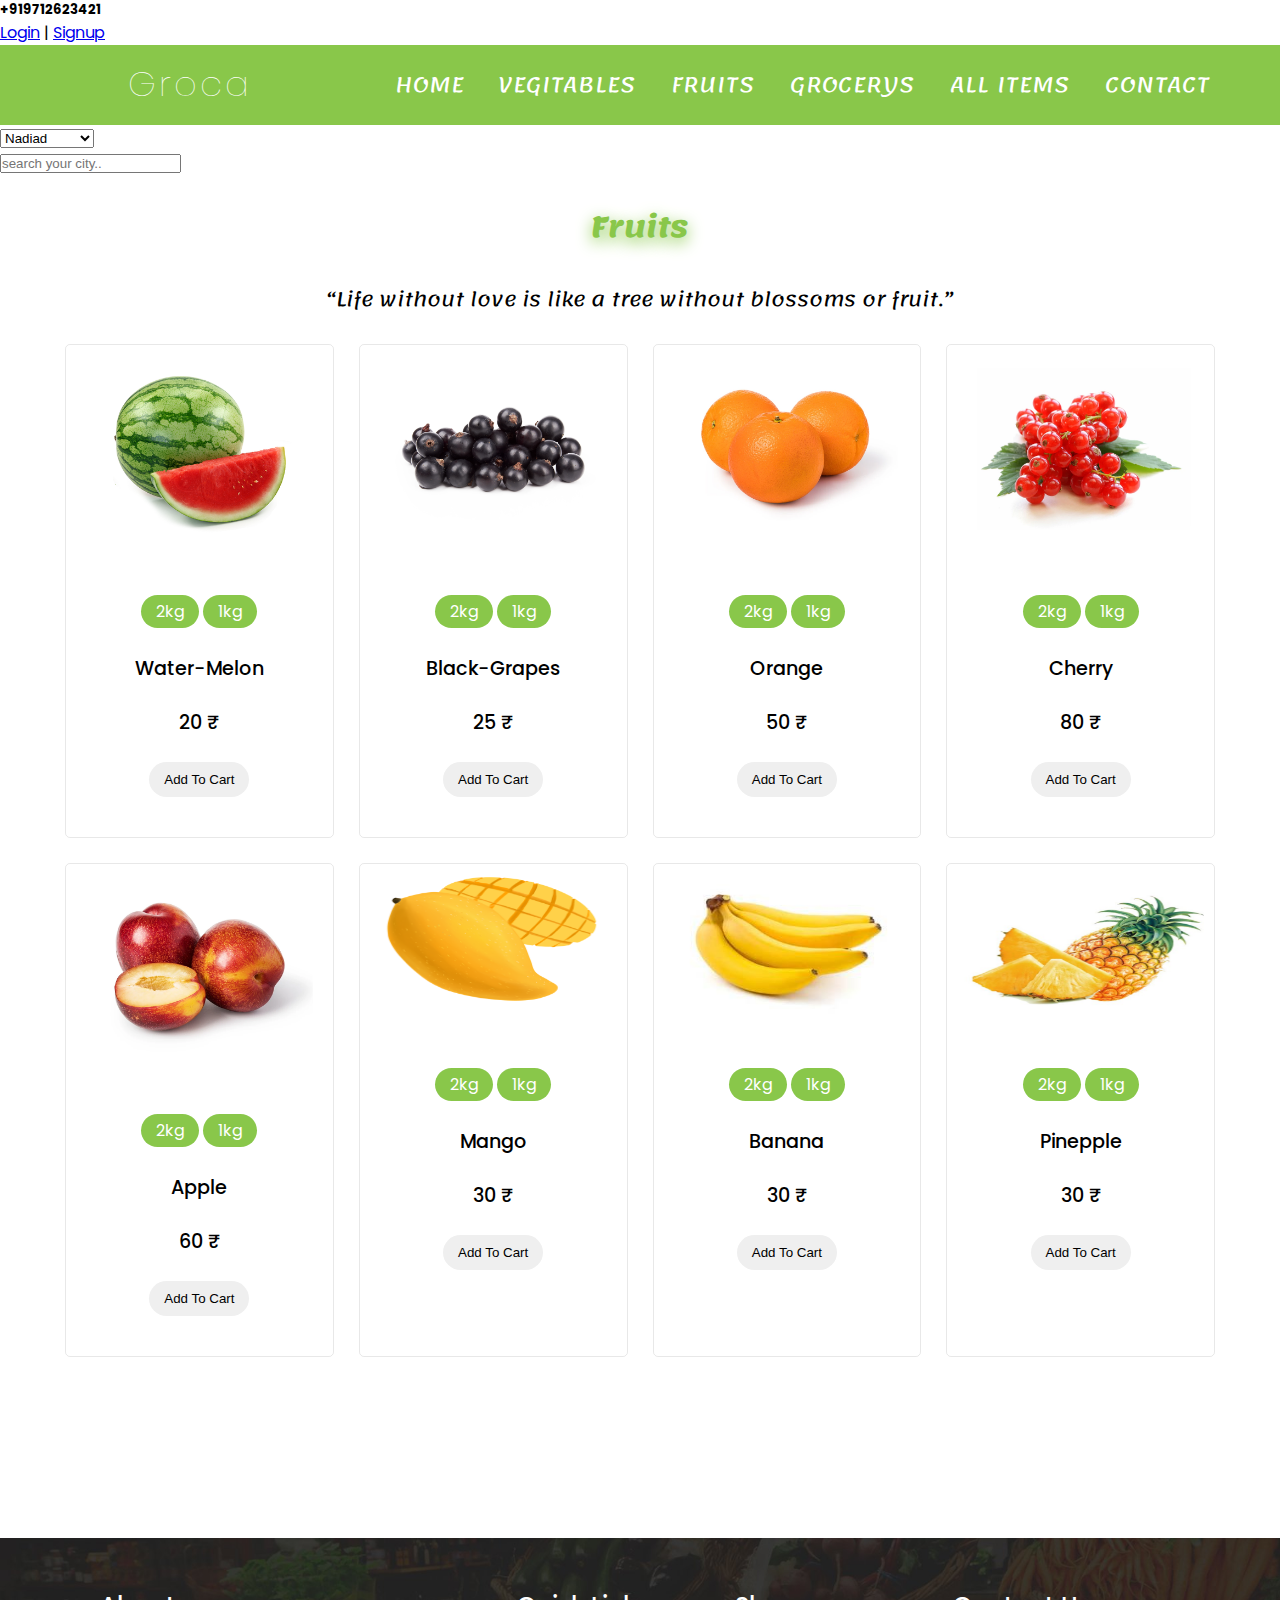
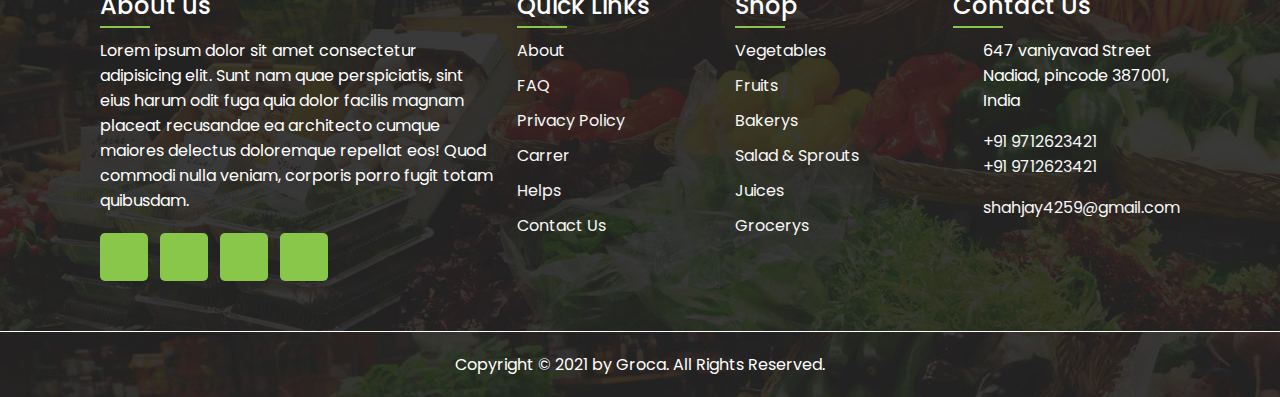
<file: fruits.html>
<!DOCTYPE html>
<html lang="en">

<head>
    <meta charset="UTF-8">
    <meta http-equiv="X-UA-Compatible" content="IE=edge">
    <meta name="viewport" content="width=device-width, initial-scale=1.0">
    <title>Groca</title>
    <link rel="icon" href="images/icon-logo.png">
    <link rel="stylesheet" href="style.css">
    <link rel="stylesheet" href="allitems.css">
    <link rel="stylesheet" href="more.css">
    <link rel="stylesheet" href="https://cdnjs.cloudflare.com/ajax/libs/font-awesome/5.15.2/css/all.min.css"
        integrity="sha512-HK5fgLBL+xu6dm/Ii3z4xhlSUyZgTT9tuc/hSrtw6uzJOvgRr2a9jyxxT1ely+B+xFAmJKVSTbpM/CuL7qxO8w=="
        crossorigin="anonymous" />
    <link rel="preconnect" href="https://fonts.gstatic.com">
    <link href="https://fonts.googleapis.com/css2?family=Poppins:wght@300;400;500;700;900&display=swap"
        rel="stylesheet">
    <link rel="preconnect" href="https://fonts.gstatic.com">
    <link href="https://fonts.googleapis.com/css2?family=Lemonada:wght@400;500;700&display=swap" rel="stylesheet">

</head>

<body>
     <!----------------------------------------Login and signup----------------------------->
     <section>
    
        <div class="top-nav">
    <div class="mobile">
       <h5>+919712623421</h5>
    </div>
       <div class="login">
       <a href="#"><i class="fas fa-user"></i> Login</a> |
          <a href="#"> Signup</a>
        </div>
    </div>

</section>
<!------------------------------------------scroll top--------------------------------->
<section>
    <div class="scrollTop" onclick="scrollToTop()">
    <i class="fas fa-arrow-up"></i>
    </div>
</section>
    <!----------------------------------------Navbar--------------------------------------->
    <section class="navbar" id="Nav">
        <div class="toggle"></div>
        <div class="navigation">
            <nav>
                <div>
                    <input type="checkbox" id="check">
                    <label for="check">
                        <i class="fas fa-bars" id="btn"></i>
                        <i class="fas fa-times" id="cancel"></i>
                    </label>
                    <h1><a href="index.html">Groca</a></h1>
                    <div class="shop">
                        <a href=""><i class="fas fa-shopping-cart"></i></a>
                    </div>
                    <ul>
                        <li><a href="index.html">Home</a></li>
                        <li><a href="vegetable.html">Vegitables</a></li>
                        <li><a href="fruits.html">Fruits</a></li>
                        <li><a href="grocery.html">Grocerys</a></li>
                        <li><a href="allitems.html">All Items</a>
                        </li>
                        <li><a href="contact.html">Contact</a></li>
                    </ul>

                </div>
            </nav>
        </div>
    </section>
     <!-----------------------------------------search section------------------------------>
     <section>
        <div class="searchbox">
        <form>
            <select>
                <option>Nadiad</option>
                <option>Vadodara</option>
                <option>Ahemdabad</option>
                <option>Surat</option>
            </select>
            <div class="inputbox">
            <input type="text" placeholder="search your city.."> 
            <div class="searchicon">
            <i class="fas fa-search"></i>
        </div>
        </div>
        </form>
    </div>
    </section>
    <!------------------------------------Fruit Product---------------------------------->
    <section>
        <div class="container">
            <div class="products veg-title">
                <h2>Fruits</h2>
                <p><q>Life without love is like a tree without blossoms or fruit.</q></p>
                <div class="product">
                    <div class="pro">
                        <img src="images/fruits/f1.png" alt="">
                        <div class="product-details">
                            <span>2kg</span>
                            <span>1kg</span>
                            <div class="rating">
                                <h3>Water-Melon</h3>
                                <i class="fas fa-star"></i><i class="fas fa-star"></i><i class="fas fa-star"></i><i
                                    class="fas fa-star"></i><i class="fas fa-star"></i>
                                <h4>20 ₹</h4>
                                <button>Add To Cart</button>
                            </div>
                        </div>
                    </div>
                    <div class="pro">
                        <img src="images/fruits/f2.png" alt="">
                        <div class="product-details">
                            <span>2kg</span>
                            <span>1kg</span>
                            <div class="rating">
                                <h3>Black-Grapes</h3>
                                <i class="fas fa-star"></i><i class="fas fa-star"></i><i class="fas fa-star"></i><i
                                    class="fas fa-star"></i><i class="fas fa-star"></i>
                                <h4>25 ₹</h4>
                                <button>Add To Cart</button>
                            </div>
                        </div>
                    </div>
                    <div class="pro">
                        <img src="images/fruits/f3.png" alt="">
                        <div class="product-details">
                            <span>2kg</span>
                            <span>1kg</span>
                            <div class="rating">
                                <h3>Orange</h3>
                                <i class="fas fa-star"></i><i class="fas fa-star"></i><i class="fas fa-star"></i><i
                                    class="fas fa-star"></i><i class="fas fa-star"></i>
                                <h4>50 ₹</h4>
                                <button>Add To Cart</button>
                            </div>
                        </div>
                    </div>
                    <div class="pro">
                        <img src="images/fruits/f4.png" alt="">
                        <div class="product-details">
                            <span>2kg</span>
                            <span>1kg</span>
                            <div class="rating">
                                <h3>Cherry</h3>
                                <i class="fas fa-star"></i><i class="fas fa-star"></i><i class="fas fa-star"></i><i
                                    class="fas fa-star"></i><i class="fas fa-star"></i>
                                <h4>80 ₹</h4>
                                <button>Add To Cart</button>
                            </div>
                        </div>
                    </div>
                    <div class="pro">
                        <img src="images/fruits/f6.png" alt="">
                        <div class="product-details">
                            <span>2kg</span>
                            <span>1kg</span>
                            <div class="rating">
                                <h3>Apple</h3>
                                <i class="fas fa-star"></i><i class="fas fa-star"></i><i class="fas fa-star"></i><i
                                    class="fas fa-star"></i><i class="fas fa-star"></i>
                                <h4>60 ₹</h4>
                                <button>Add To Cart</button>
                            </div>
                        </div>
                    </div>
                    <div class="pro">
                        <img src="images/fruits/f7.png" alt="" width="188px" height="146.23px">
                        <div class="product-details">
                            <span>2kg</span>
                            <span>1kg</span>
                            <div class="rating">
                                <h3>Mango</h3>
                                <i class="fas fa-star"></i><i class="fas fa-star"></i><i class="fas fa-star"></i><i
                                    class="fas fa-star"></i><i class="fas fa-star"></i>
                                <h4>30 ₹</h4>
                                <button>Add To Cart</button>
                            </div>
                        </div>
                    </div>
                    <div class="pro">
                        <img src="images/fruits/f8.png" alt="" width="188px" height="146.23px">
                        <div class="product-details">
                            <span>2kg</span>
                            <span>1kg</span>
                            <div class="rating">
                                <h3>Banana</h3>
                                <i class="fas fa-star"></i><i class="fas fa-star"></i><i class="fas fa-star"></i><i
                                    class="fas fa-star"></i><i class="fas fa-star"></i>
                                <h4>30 ₹</h4>
                                <button>Add To Cart</button>
                            </div>
                        </div>
                    </div>
                    <div class="pro">
                        <img src="images/fruits/f10.png" alt="" width="188px" height="146.23px">
                        <div class="product-details">
                            <span>2kg</span>
                            <span>1kg</span>
                            <div class="rating">
                                <h3>Pinepple</h3>
                                <i class="fas fa-star"></i><i class="fas fa-star"></i><i class="fas fa-star"></i><i
                                    class="fas fa-star"></i><i class="fas fa-star"></i>
                                <h4>30 ₹</h4>
                                <button>Add To Cart</button>
                            </div>
                        </div>
                    </div>
                </div>
            </div>
        </div>
    </section>
    <!-------------------------------------Footer---------------------------------------->
    <section class="fot">
        <footer>
            <div class="foot">
                <div class="sec2 aboutus">
                    <h2>About us</h2>
                    <p>Lorem ipsum dolor sit amet consectetur adipisicing elit. Sunt nam quae perspiciatis, sint eius
                        harum
                        odit fuga quia dolor facilis magnam placeat recusandae ea architecto cumque maiores delectus
                        doloremque repellat eos! Quod commodi nulla veniam, corporis porro fugit totam quibusdam.</p>
                    <ul class="sci">
                        <li><a href=""><i class="fab fa-facebook-f"></i></a></li>
                        <li><a href=""><i class="fab fa-twitter"></i></a></li>
                        <li><a href=""><i class="fab fa-instagram"></i></a></li>
                        <li><a href=""><i class="fab fa-youtube"></i></a></li>
                    </ul>
                </div>
                <div class="sec2 quicklinks">
                    <h2>Quick Links</h2>
                    <ul>
                        <li><a href="">About</a></li>
                        <li><a href="">FAQ</a></li>
                        <li><a href="">Privacy Policy</a></li>
                        <li><a href="">Carrer</a></li>
                        <li><a href="">Helps</a></li>
                        <li><a href="">Contact Us</a></li>
                    </ul>
                </div>
                <div class="sec2 quicklinks">
                    <h2>Shop</h2>
                    <ul>
                        <li><a href="">Vegetables</a></li>
                        <li><a href="">Fruits</a></li>
                        <li><a href="">Bakerys</a></li>
                        <li><a href="">Salad & Sprouts</a></li>
                        <li><a href="">Juices</a></li>
                        <li><a href="">Grocerys</a></li>
                    </ul>
                </div>
                <div class="sec2 contact">
                    <h2>Contact Us</h2>
                    <ul class="info">
                        <li>
                            <span><i class="fas fa-map-marker-alt"></i></span>
                            <span>647 vaniyavad Street<br>
                                Nadiad, pincode 387001,<br>India</span>
                        </li>
                        <li>
                            <span><i class="fas fa-phone-alt"></i></span>
                            <p><a href="tel:+919712623421">+91 9712623421</a><br>
                                <a href="tel:+919712623421">+91 9712623421</a>
                            </p>
                        </li>
                        <li>
                            <span><i class="fas fa-envelope"></i></span>
                            <p><a href="mailto:shahjay4259@gmail.com">shahjay4259@gmail.com</a></p>
                        </li>
                    </ul>
                </div>
            </div>
        </footer>
        <div class="copy">
            <p>Copyright &copy; 2021 by Groca. All Rights Reserved.</p>
        </div>
    </section>
    <script src="main.js"></script>
</body>

</html>
</file>
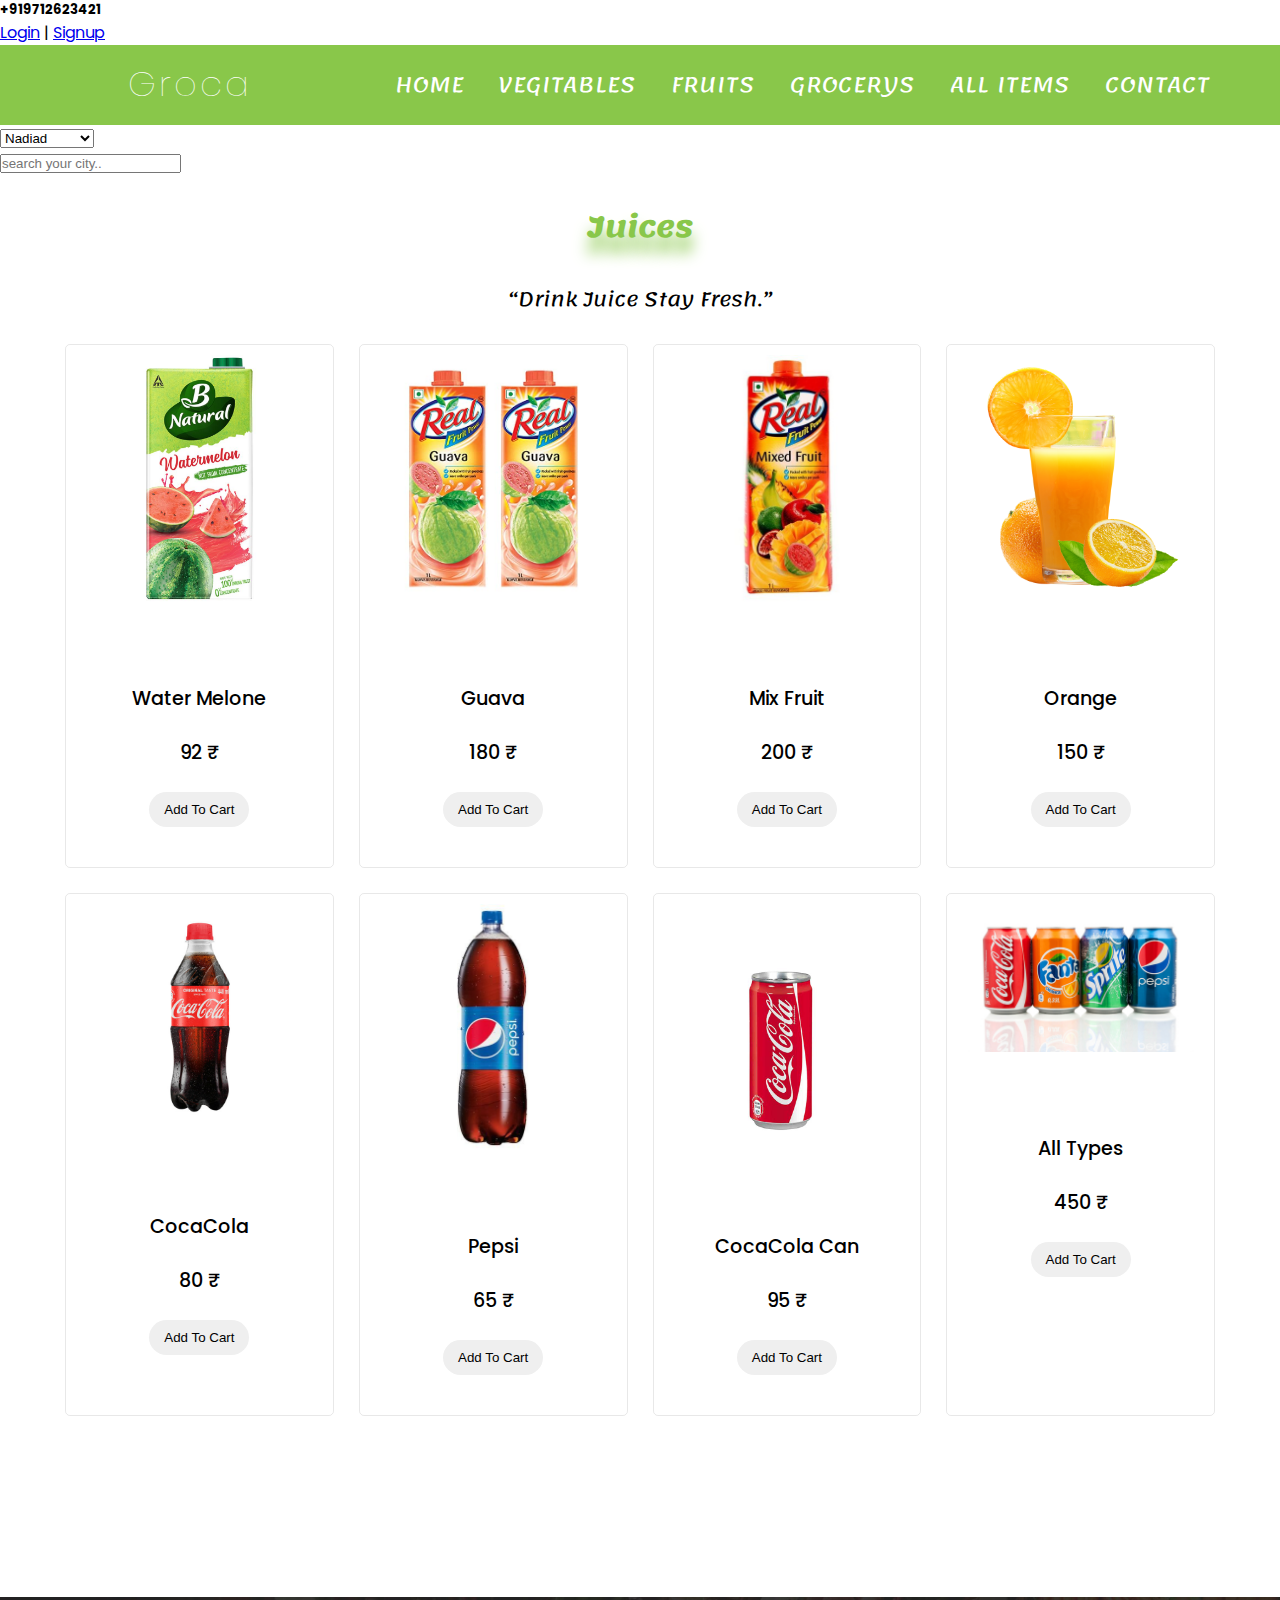
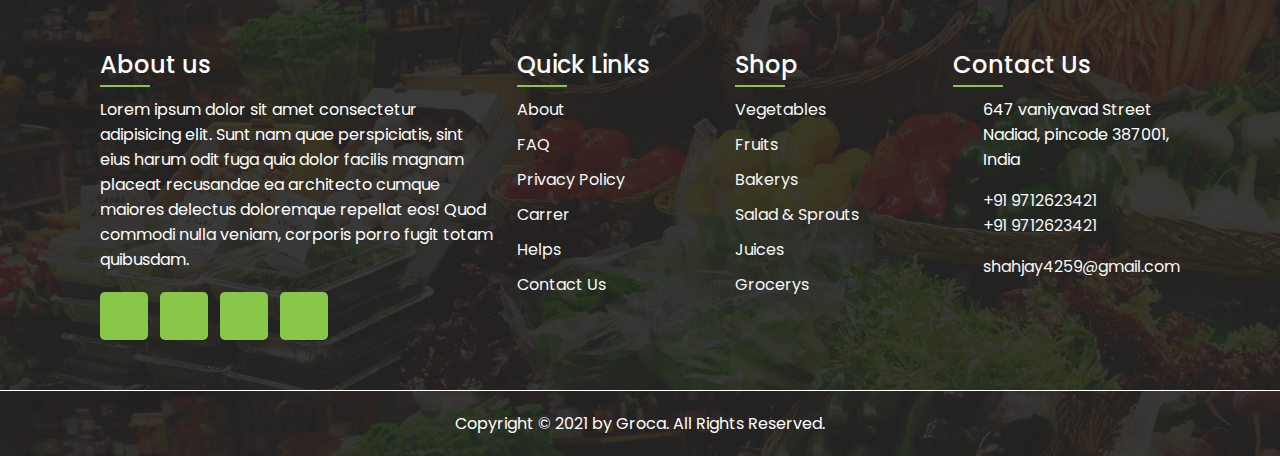
<file: juice.html>
<!DOCTYPE html>
<html lang="en">

<head>
    <meta charset="UTF-8">
    <meta http-equiv="X-UA-Compatible" content="IE=edge">
    <meta name="viewport" content="width=device-width, initial-scale=1.0">
    <title>Groca</title>
    <link rel="icon" href="images/icon-logo.png">
    <link rel="stylesheet" href="style.css">
    <link rel="stylesheet" href="more.css">
    <link rel="stylesheet" href="allitems.css">
    <link rel="stylesheet" href="https://cdnjs.cloudflare.com/ajax/libs/font-awesome/5.15.2/css/all.min.css"
        integrity="sha512-HK5fgLBL+xu6dm/Ii3z4xhlSUyZgTT9tuc/hSrtw6uzJOvgRr2a9jyxxT1ely+B+xFAmJKVSTbpM/CuL7qxO8w=="
        crossorigin="anonymous" />
    <link rel="preconnect" href="https://fonts.gstatic.com">
    <link href="https://fonts.googleapis.com/css2?family=Poppins:wght@300;400;500;700;900&display=swap"
        rel="stylesheet">
    <link rel="preconnect" href="https://fonts.gstatic.com">
    <link href="https://fonts.googleapis.com/css2?family=Lemonada:wght@400;500;700&display=swap" rel="stylesheet">
</head>

<body>
        <!----------------------------------------Login and signup----------------------------->
        <section>
    
            <div class="top-nav">
        <div class="mobile">
           <h5>+919712623421</h5>
        </div>
           <div class="login">
           <a href="#"><i class="fas fa-user"></i> Login</a> |
              <a href="#"> Signup</a>
            </div>
        </div>
    
    </section>
    <!------------------------------------------scroll top--------------------------------->
    <section>
        <div class="scrollTop" onclick="scrollToTop()">
        <i class="fas fa-arrow-up"></i>
        </div>
    </section>
    <!----------------------------------------Navbar--------------------------------------->
    <section class="navbar" id="Nav">
        <div class="toggle"></div>
        <div class="navigation">
            <nav>
                <div>
                    <input type="checkbox" id="check">
                    <label for="check">
                        <i class="fas fa-bars" id="btn"></i>
                        <i class="fas fa-times" id="cancel"></i>
                    </label>
                    <h1><a href="index.html">Groca</a></h1>
                    <div class="shop">
                        <a href=""><i class="fas fa-shopping-cart"></i></a>
                    </div>
                    <ul>
                        <li><a href="index.html">Home</a></li>
                        <li><a href="vegetable.html">Vegitables</a></li>
                        <li><a href="fruits.html">Fruits</a></li>
                        <li><a href="grocery.html">Grocerys</a></li>
                        <li><a href="allitems.html">All Items</a>
                        </li>
                        <li><a href="contact.html">Contact</a></li>
                    </ul>

                </div>
            </nav>
        </div>
    </section>
     <!-----------------------------------------search section------------------------------>
     <section>
        <div class="searchbox">
        <form>
            <select>
                <option>Nadiad</option>
                <option>Vadodara</option>
                <option>Ahemdabad</option>
                <option>Surat</option>
            </select>
            <div class="inputbox">
            <input type="text" placeholder="search your city.."> 
            <div class="searchicon">
            <i class="fas fa-search"></i>
        </div>
        </div>
        </form>
    </div>
    </section>
    <!---------------------------------------Jucie----------------------------------------->
    <section>
        <div class="container">
            <div class="products veg-title">
                <h2>Juices</h2>
                <p><q>Drink Juice Stay Fresh.</q></p>
                <div class="product">
                    <div class="pro">
                        <img src="images/juice/j1.png" alt="">
                        <div class="product-details">
                            <!-- <span>2kg</span>
                        <span>1kg</span> -->
                            <div class="rating">
                                <h3>Water Melone</h3>
                                <i class="fas fa-star"></i><i class="fas fa-star"></i><i class="fas fa-star"></i><i
                                    class="fas fa-star"></i><i class="fas fa-star"></i>
                                <h4>92 ₹</h4>
                                <button>Add To Cart</button>
                            </div>
                        </div>
                    </div>
                    <div class="pro">
                        <img src="images/juice/j2.png" alt="">
                        <div class="product-details">
                            <!-- <span>2kg</span>
                        <span>1kg</span> -->
                            <div class="rating">
                                <h3>Guava</h3>
                                <i class="fas fa-star"></i><i class="fas fa-star"></i><i class="fas fa-star"></i><i
                                    class="fas fa-star"></i><i class="fas fa-star"></i>
                                <h4>180 ₹</h4>
                                <button>Add To Cart</button>
                            </div>
                        </div>
                    </div>
                    <div class="pro">
                        <img src="images/juice/mix.png" alt="">
                        <div class="product-details">
                            <!-- <span>2kg</span>
                        <span>1kg</span> -->
                            <div class="rating">
                                <h3>Mix Fruit</h3>
                                <i class="fas fa-star"></i><i class="fas fa-star"></i><i class="fas fa-star"></i><i
                                    class="fas fa-star"></i><i class="fas fa-star"></i>
                                <h4>200 ₹</h4>
                                <button>Add To Cart</button>
                            </div>
                        </div>
                    </div>
                    <div class="pro">
                        <img src="images/juice/orange.png" alt="">
                        <div class="product-details">
                            <!-- <span>2kg</span>
                        <span>1kg</span> -->
                            <div class="rating">
                                <h3>Orange</h3>
                                <i class="fas fa-star"></i><i class="fas fa-star"></i><i class="fas fa-star"></i><i
                                    class="fas fa-star"></i><i class="fas fa-star"></i>
                                <h4>150 ₹</h4>
                                <button>Add To Cart</button>
                            </div>
                        </div>
                    </div>
                    <div class="pro">
                        <img src="images/juice/j4.png" alt="">
                        <div class="product-details">
                            <!-- <span>2kg</span>
                        <span>1kg</span> -->
                            <div class="rating">
                                <h3>CocaCola</h3>
                                <i class="fas fa-star"></i><i class="fas fa-star"></i><i class="fas fa-star"></i><i
                                    class="fas fa-star"></i><i class="fas fa-star"></i>
                                <h4>80 ₹</h4>
                                <button>Add To Cart</button>
                            </div>
                        </div>
                    </div>
                    <div class="pro">
                        <img src="images/juice/j5.png" alt="">
                        <div class="product-details">
                            <!-- <span>2kg</span>
                        <span>1kg</span> -->
                            <div class="rating">
                                <h3>Pepsi</h3>
                                <i class="fas fa-star"></i><i class="fas fa-star"></i><i class="fas fa-star"></i><i
                                    class="fas fa-star"></i><i class="fas fa-star"></i>
                                <h4>65 ₹</h4>
                                <button>Add To Cart</button>
                            </div>
                        </div>
                    </div>
                    <div class="pro">
                        <img src="images/juice/j.png" alt="">
                        <div class="product-details">
                            <!-- <span>2kg</span>
                        <span>1kg</span> -->
                            <div class="rating">
                                <h3>CocaCola Can</h3>
                                <i class="fas fa-star"></i><i class="fas fa-star"></i><i class="fas fa-star"></i><i
                                    class="fas fa-star"></i><i class="fas fa-star"></i>
                                <h4>95 ₹</h4>
                                <button>Add To Cart</button>
                            </div>
                        </div>
                    </div>
                    <div class="pro">
                        <img src="images/juice/j6.png" alt="">
                        <div class="product-details">
                            <!-- <span>2kg</span>
                        <span>1kg</span> -->
                            <div class="rating">
                                <h3>All Types</h3>
                                <i class="fas fa-star"></i><i class="fas fa-star"></i><i class="fas fa-star"></i><i
                                    class="fas fa-star"></i><i class="fas fa-star"></i>
                                <h4>450 ₹</h4>
                                <button>Add To Cart</button>
                            </div>
                        </div>
                    </div>
                </div>
            </div>
        </div>
    </section>
    <!-------------------------------------Footer---------------------------------------->
    <section class="fot">
        <footer>
            <div class="foot">
                <div class="sec2 aboutus">
                    <h2>About us</h2>
                    <p>Lorem ipsum dolor sit amet consectetur adipisicing elit. Sunt nam quae perspiciatis, sint eius
                        harum
                        odit fuga quia dolor facilis magnam placeat recusandae ea architecto cumque maiores delectus
                        doloremque repellat eos! Quod commodi nulla veniam, corporis porro fugit totam quibusdam.</p>
                    <ul class="sci">
                        <li><a href=""><i class="fab fa-facebook-f"></i></a></li>
                        <li><a href=""><i class="fab fa-twitter"></i></a></li>
                        <li><a href=""><i class="fab fa-instagram"></i></a></li>
                        <li><a href=""><i class="fab fa-youtube"></i></a></li>
                    </ul>
                </div>
                <div class="sec2 quicklinks">
                    <h2>Quick Links</h2>
                    <ul>
                        <li><a href="">About</a></li>
                        <li><a href="">FAQ</a></li>
                        <li><a href="">Privacy Policy</a></li>
                        <li><a href="">Carrer</a></li>
                        <li><a href="">Helps</a></li>
                        <li><a href="">Contact Us</a></li>
                    </ul>
                </div>
                <div class="sec2 quicklinks">
                    <h2>Shop</h2>
                    <ul>
                        <li><a href="vegetable.html">Vegetables</a></li>
                        <li><a href="fruits.html">Fruits</a></li>
                        <li><a href="bakery.html">Bakerys</a></li>
                        <li><a href="salad.html">Salad & Sprouts</a></li>
                        <li><a href="juice.html">Juices</a></li>
                        <li><a href="grocery.html">Grocerys</a></li>
                    </ul>
                </div>
                <div class="sec2 contact">
                    <h2>Contact Us</h2>
                    <ul class="info">
                        <li>
                            <span><i class="fas fa-map-marker-alt"></i></span>
                            <span>647 vaniyavad Street<br>
                                Nadiad, pincode 387001,<br>India</span>
                        </li>
                        <li>
                            <span><i class="fas fa-phone-alt"></i></span>
                            <p><a href="tel:+919712623421">+91 9712623421</a><br>
                                <a href="tel:+919712623421">+91 9712623421</a>
                            </p>
                        </li>
                        <li>
                            <span><i class="fas fa-envelope"></i></span>
                            <p><a href="mailto:shahjay4259@gmail.com">shahjay4259@gmail.com</a></p>
                        </li>
                    </ul>
                </div>
            </div>
        </footer>
        <div class="copy">
            <p>Copyright &copy; 2021 by Groca. All Rights Reserved.</p>
        </div>
    </section>
    <script src="main.js"></script>
</body>

</html>
</file>
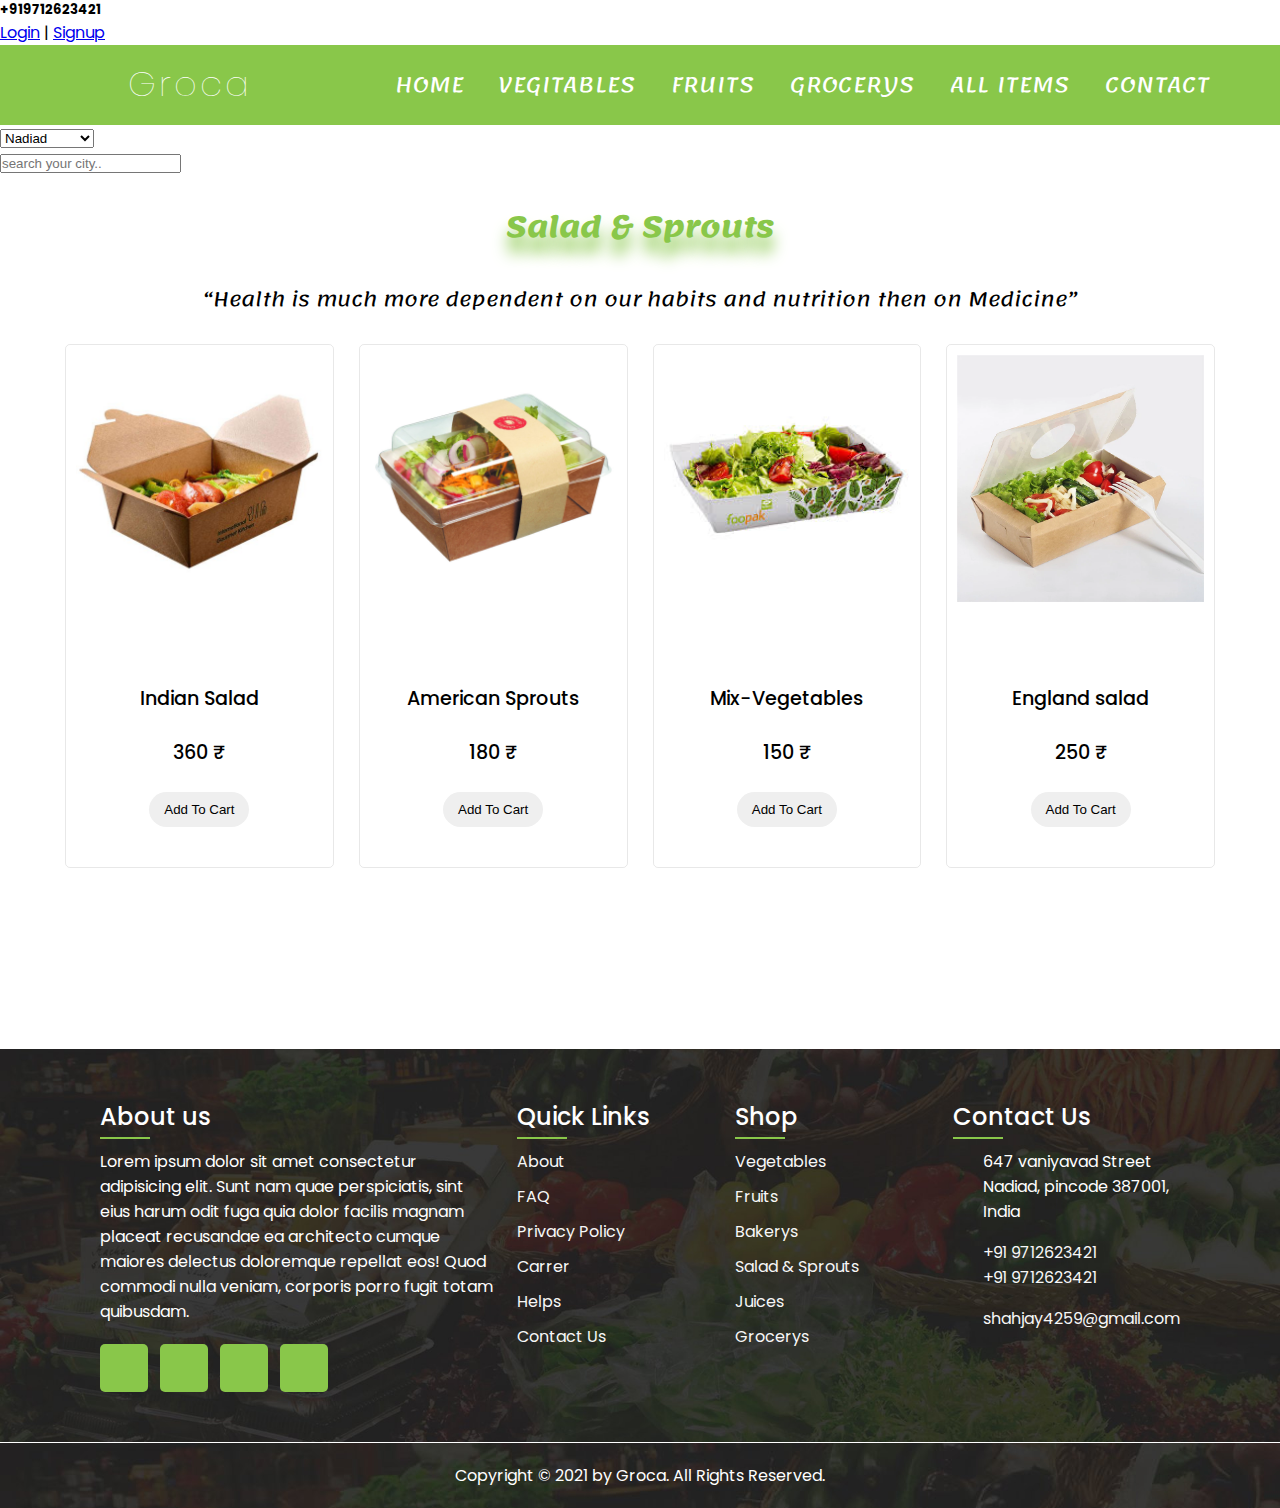
<file: salad.html>
<!DOCTYPE html>
<html lang="en">

<head>
    <meta charset="UTF-8">
    <meta http-equiv="X-UA-Compatible" content="IE=edge">
    <meta name="viewport" content="width=device-width, initial-scale=1.0">
    <title>Groca</title>
    <link rel="icon" href="images/icon-logo.png">
    <link rel="stylesheet" href="style.css">
    <link rel="stylesheet" href="more.css">
    <link rel="stylesheet" href="allitems.css">
    <link rel="stylesheet" href="https://cdnjs.cloudflare.com/ajax/libs/font-awesome/5.15.2/css/all.min.css"
        integrity="sha512-HK5fgLBL+xu6dm/Ii3z4xhlSUyZgTT9tuc/hSrtw6uzJOvgRr2a9jyxxT1ely+B+xFAmJKVSTbpM/CuL7qxO8w=="
        crossorigin="anonymous" />
    <link rel="preconnect" href="https://fonts.gstatic.com">
    <link href="https://fonts.googleapis.com/css2?family=Poppins:wght@300;400;500;700;900&display=swap"
        rel="stylesheet">
    <link rel="preconnect" href="https://fonts.gstatic.com">
    <link href="https://fonts.googleapis.com/css2?family=Lemonada:wght@400;500;700&display=swap" rel="stylesheet">
</head>

<body>
        <!----------------------------------------Login and signup----------------------------->
        <section>
    
            <div class="top-nav">
        <div class="mobile">
           <h5>+919712623421</h5>
        </div>
           <div class="login">
           <a href="#"><i class="fas fa-user"></i> Login</a> |
              <a href="#"> Signup</a>
            </div>
        </div>
    
    </section>
    <!------------------------------------------scroll top--------------------------------->
    <section>
        <div class="scrollTop" onclick="scrollToTop()">
        <i class="fas fa-arrow-up"></i>
        </div>
    </section>
    <!----------------------------------------Navbar--------------------------------------->
    <section class="navbar" id="Nav">
        <div class="toggle"></div>
        <div class="navigation">
            <nav>
                <div>
                    <input type="checkbox" id="check">
                    <label for="check">
                        <i class="fas fa-bars" id="btn"></i>
                        <i class="fas fa-times" id="cancel"></i>
                    </label>
                    <h1><a href="index.html">Groca</a></h1>
                    <div class="shop">
                        <a href=""><i class="fas fa-shopping-cart"></i></a>
                    </div>
                    <ul>
                        <li><a href="index.html">Home</a></li>
                        <li><a href="vegetable.html">Vegitables</a></li>
                        <li><a href="fruits.html">Fruits</a></li>
                        <li><a href="grocery.html">Grocerys</a></li>
                        <li><a href="allitems.html">All Items</a>
                        </li>
                        <li><a href="contact.html">Contact</a></li>
                    </ul>

                </div>
            </nav>
        </div>
    </section>
    <!-----------------------------------------search section------------------------------>
    <section>
        <div class="searchbox">
        <form>
            <select>
                <option>Nadiad</option>
                <option>Vadodara</option>
                <option>Ahemdabad</option>
                <option>Surat</option>
            </select>
            <div class="inputbox">
            <input type="text" placeholder="search your city.."> 
            <div class="searchicon">
            <i class="fas fa-search"></i>
        </div>
        </div>
        </form>
    </div>
    </section>
    <!---------------------------------------Salad------------------------------------------>
    <!---------------------------------Vegetable Product-------------------------------->
    <section>
        <div class="container">
            <div class="products veg-title">
                <h2>Salad & Sprouts</h2>
                <p><q>Health is much more dependent on our habits and nutrition then on Medicine</q></p>
                <div class="product">
                    <div class="pro">
                        <img src="images/salad/s1.png" alt="">
                        <div class="product-details">
                            <!-- <span>2kg</span>
                        <span>1kg</span> -->
                            <div class="rating">
                                <h3>Indian Salad</h3>
                                <i class="fas fa-star"></i><i class="fas fa-star"></i><i class="fas fa-star"></i><i
                                    class="fas fa-star"></i><i class="fas fa-star"></i>
                                <h4>360 ₹</h4>
                                <button>Add To Cart</button>
                            </div>
                        </div>
                    </div>
                    <div class="pro">
                        <img src="images/salad/s2.png" alt="">
                        <div class="product-details">
                            <!-- <span>2kg</span>
                        <span>1kg</span> -->
                            <div class="rating">
                                <h3>American Sprouts</h3>
                                <i class="fas fa-star"></i><i class="fas fa-star"></i><i class="fas fa-star"></i><i
                                    class="fas fa-star"></i><i class="fas fa-star"></i>
                                <h4>180 ₹</h4>
                                <button>Add To Cart</button>
                            </div>
                        </div>
                    </div>
                    <div class="pro">
                        <img src="images/salad/s3.png" alt="">
                        <div class="product-details">
                            <!-- <span>2kg</span>
                        <span>1kg</span> -->
                            <div class="rating">
                                <h3>Mix-Vegetables </h3>
                                <i class="fas fa-star"></i><i class="fas fa-star"></i><i class="fas fa-star"></i><i
                                    class="fas fa-star"></i><i class="fas fa-star"></i>
                                <h4>150 ₹</h4>
                                <button>Add To Cart</button>
                            </div>
                        </div>
                    </div>
                    <div class="pro">
                        <img src="images/salad/s4.png" alt="">
                        <div class="product-details">
                            <!-- <span>2kg</span>
                        <span>1kg</span> -->
                            <div class="rating">
                                <h3>England salad</h3>
                                <i class="fas fa-star"></i><i class="fas fa-star"></i><i class="fas fa-star"></i><i
                                    class="fas fa-star"></i><i class="fas fa-star"></i>
                                <h4>250 ₹</h4>
                                <button>Add To Cart</button>
                            </div>
                        </div>
                    </div>
                </div>
            </div>
        </div>
    </section>
    <!-------------------------------------Footer---------------------------------------->
    <section class="fot">
        <footer>
            <div class="foot">
                <div class="sec2 aboutus">
                    <h2>About us</h2>
                    <p>Lorem ipsum dolor sit amet consectetur adipisicing elit. Sunt nam quae perspiciatis, sint eius
                        harum
                        odit fuga quia dolor facilis magnam placeat recusandae ea architecto cumque maiores delectus
                        doloremque repellat eos! Quod commodi nulla veniam, corporis porro fugit totam quibusdam.</p>
                    <ul class="sci">
                        <li><a href=""><i class="fab fa-facebook-f"></i></a></li>
                        <li><a href=""><i class="fab fa-twitter"></i></a></li>
                        <li><a href=""><i class="fab fa-instagram"></i></a></li>
                        <li><a href=""><i class="fab fa-youtube"></i></a></li>
                    </ul>
                </div>
                <div class="sec2 quicklinks">
                    <h2>Quick Links</h2>
                    <ul>
                        <li><a href="">About</a></li>
                        <li><a href="">FAQ</a></li>
                        <li><a href="">Privacy Policy</a></li>
                        <li><a href="">Carrer</a></li>
                        <li><a href="">Helps</a></li>
                        <li><a href="">Contact Us</a></li>
                    </ul>
                </div>
                <div class="sec2 quicklinks">
                    <h2>Shop</h2>
                    <ul>
                        <li><a href="vegetable.html">Vegetables</a></li>
                        <li><a href="fruits.html">Fruits</a></li>
                        <li><a href="bakery.html">Bakerys</a></li>
                        <li><a href="salad.html">Salad & Sprouts</a></li>
                        <li><a href="juice.html">Juices</a></li>
                        <li><a href="grocery.html">Grocerys</a></li>
                    </ul>
                </div>
                <div class="sec2 contact">
                    <h2>Contact Us</h2>
                    <ul class="info">
                        <li>
                            <span><i class="fas fa-map-marker-alt"></i></span>
                            <span>647 vaniyavad Street<br>
                                Nadiad, pincode 387001,<br>India</span>
                        </li>
                        <li>
                            <span><i class="fas fa-phone-alt"></i></span>
                            <p><a href="tel:+919712623421">+91 9712623421</a><br>
                                <a href="tel:+919712623421">+91 9712623421</a>
                            </p>
                        </li>
                        <li>
                            <span><i class="fas fa-envelope"></i></span>
                            <p><a href="mailto:shahjay4259@gmail.com">shahjay4259@gmail.com</a></p>
                        </li>
                    </ul>
                </div>
            </div>
        </footer>
        <div class="copy">
            <p>Copyright &copy; 2021 by Groca. All Rights Reserved.</p>
        </div>
    </section>
    <script src="main.js"></script>
</body>

</html>
</file>
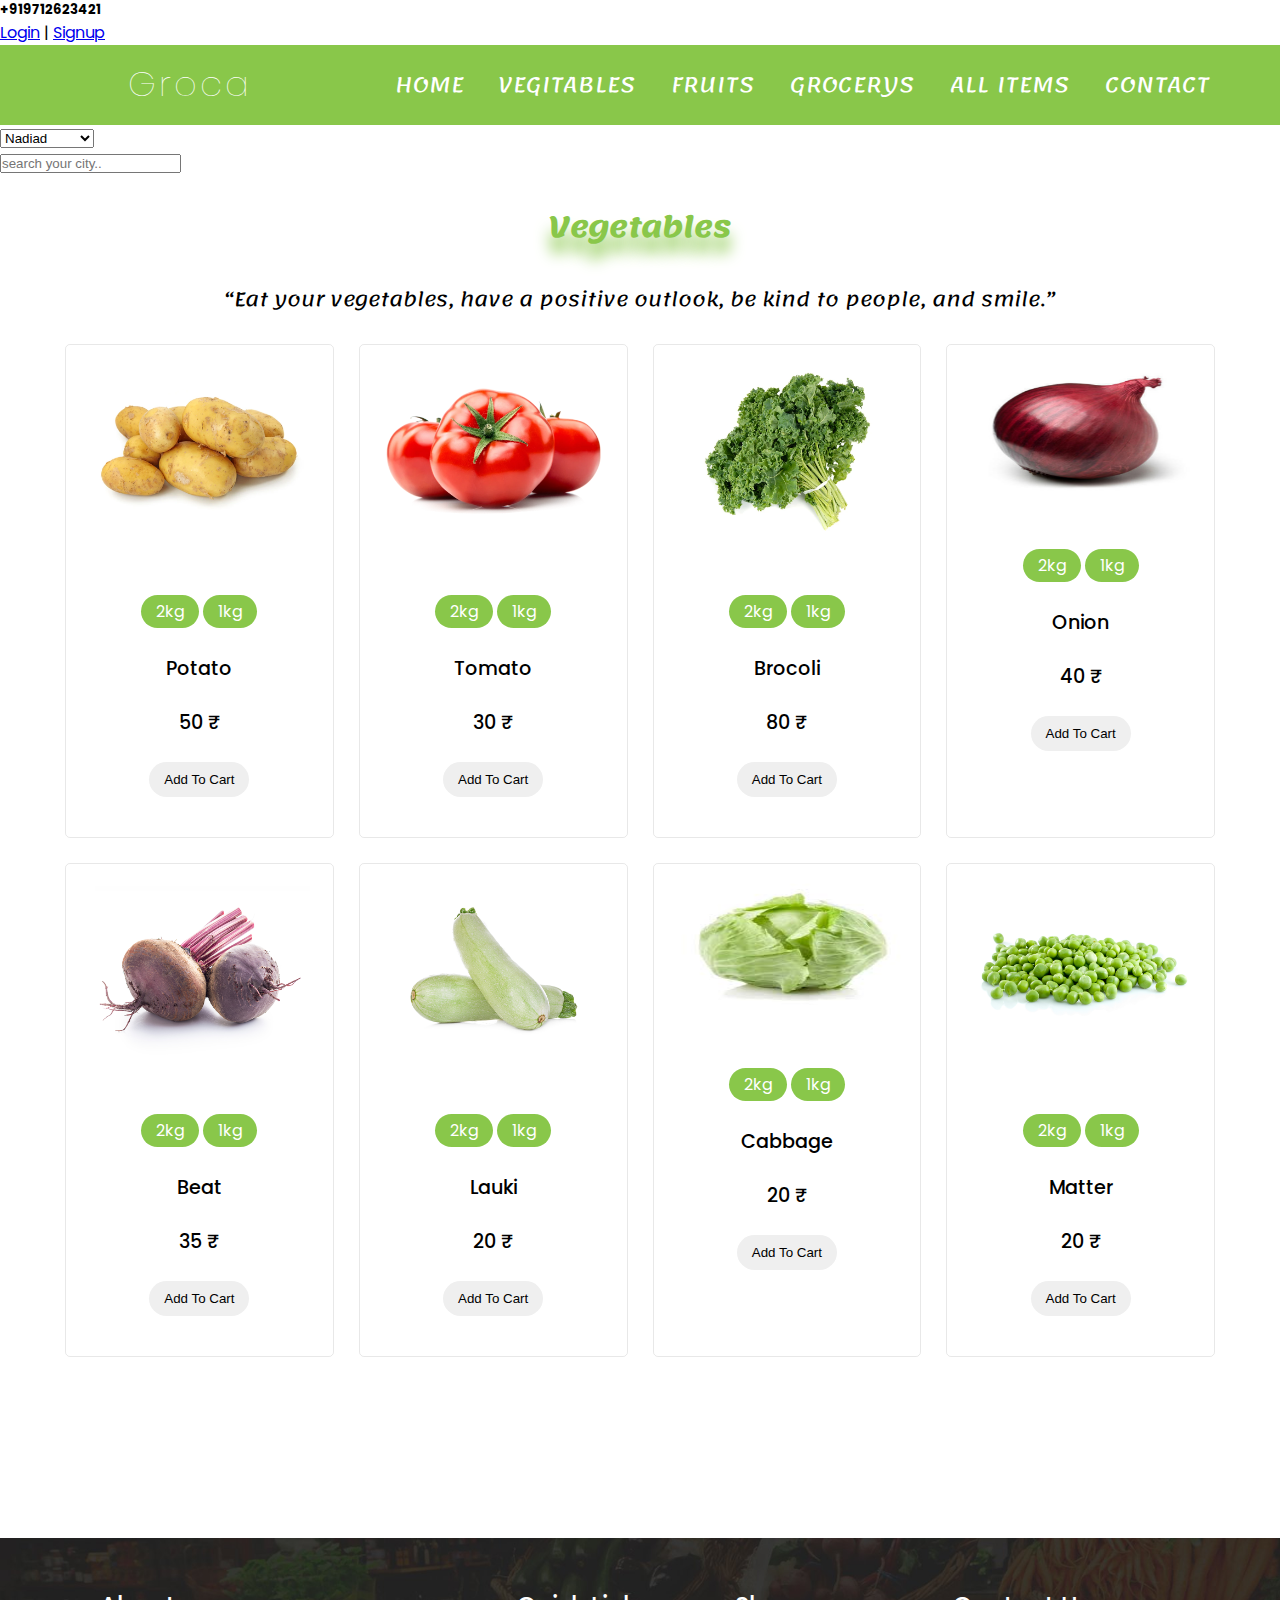
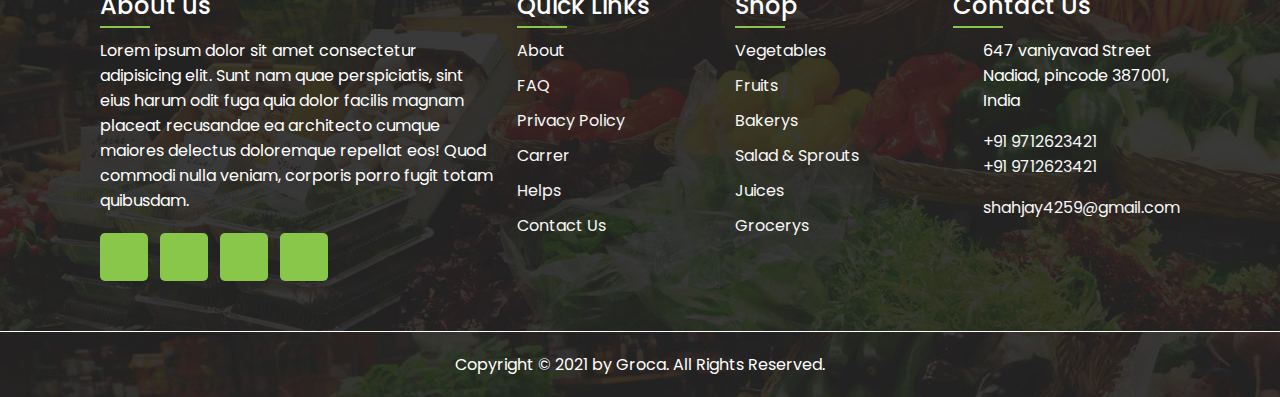
<file: vegetable.html>
<!DOCTYPE html>
<html lang="en">

<head>
    <meta charset="UTF-8">
    <meta http-equiv="X-UA-Compatible" content="IE=edge">
    <meta name="viewport" content="width=device-width, initial-scale=1.0">
    <title>Groca</title>
    <link rel="icon" href="images/icon-logo.png">
    <link rel="stylesheet" href="style.css">
    <link rel="stylesheet" href="more.css">
    <link rel="stylesheet" href="allitems.css">
    <link rel="stylesheet" href="https://cdnjs.cloudflare.com/ajax/libs/font-awesome/5.15.2/css/all.min.css"
    integrity="sha512-HK5fgLBL+xu6dm/Ii3z4xhlSUyZgTT9tuc/hSrtw6uzJOvgRr2a9jyxxT1ely+B+xFAmJKVSTbpM/CuL7qxO8w=="
    crossorigin="anonymous" />
    <link rel="preconnect" href="https://fonts.gstatic.com">
    <link href="https://fonts.googleapis.com/css2?family=Poppins:wght@300;400;500;700;900&display=swap"
        rel="stylesheet">
    <link rel="preconnect" href="https://fonts.gstatic.com">
    <link href="https://fonts.googleapis.com/css2?family=Lemonada:wght@400;500;700&display=swap" rel="stylesheet">
</head>

<body>
        <!----------------------------------------Login and signup----------------------------->
        <section>
    
            <div class="top-nav">
        <div class="mobile">
           <h5>+919712623421</h5>
        </div>
           <div class="login">
           <a href="#"><i class="fas fa-user"></i> Login</a> |
              <a href="#"> Signup</a>
            </div>
        </div>
    
    </section>
    <!------------------------------------------scroll top--------------------------------->
    <section>
        <div class="scrollTop" onclick="scrollToTop()">
        <i class="fas fa-arrow-up"></i>
        </div>
    </section>
    <!----------------------------------------Navbar--------------------------------------->
    <section class="navbar" id="Nav">
        <div class="toggle"></div>
        <div class="navigation">
            <nav>
                <div>
                    <input type="checkbox" id="check">
                    <label for="check">
                        <i class="fas fa-bars" id="btn"></i>
                        <i class="fas fa-times" id="cancel"></i>
                    </label>
                    <h1><a href="index.html">Groca</a></h1>
                    <div class="shop">
                        <a href=""><i class="fas fa-shopping-cart"></i></a>
                    </div>
                    <ul>
                        <li><a href="index.html">Home</a></li>
                        <li><a href="vegetable.html">Vegitables</a></li>
                        <li><a href="fruits.html">Fruits</a></li>
                        <li><a href="grocery.html">Grocerys</a></li>
                        <li><a href="allitems.html">All Items</a>
                        </li>
                        <li><a href="contact.html">Contact</a></li>
                    </ul>

                </div>
            </nav>
        </div>
    </section>
    <!-----------------------------------------search section------------------------------>
    <section>
        <div class="searchbox">
        <form>
            <select>
                <option>Nadiad</option>
                <option>Vadodara</option>
                <option>Ahemdabad</option>
                <option>Surat</option>
            </select>
            <div class="inputbox">
            <input type="text" placeholder="search your city.."> 
            <div class="searchicon">
            <i class="fas fa-search"></i>
        </div>
        </div>
        </form>
    </div>
    </section>
    <!---------------------------------Vegetable Product-------------------------------->
    <section>
        <div class="container">
            <div class="products veg-title">
                <h2>Vegetables</h2>
                <p><q>Eat your vegetables, have a positive outlook, be kind to people, and smile.</q></p>
                <div class="product">
                    <div class="pro">
                        <img src="images/vegetables/v.png" alt="">
                        <div class="product-details">
                            <span>2kg</span>
                            <span>1kg</span>
                            <div class="rating">
                            <h3>Potato</h3>
                            <i class="fas fa-star"></i><i class="fas fa-star"></i><i class="fas fa-star"></i><i
                                class="fas fa-star"></i><i class="fas fa-star"></i>
                            <h4>50 ₹</h4>
                            <button>Add To Cart</button>
                            </div>
                        </div>
                    </div>
                    <div class="pro">
                        <img src="images/vegetables/v1.png" alt="">
                        <div class="product-details">
                            <span>2kg</span>
                            <span>1kg</span>
                            <div class="rating">
                                <h3>Tomato</h3>
                                <i class="fas fa-star"></i><i class="fas fa-star"></i><i class="fas fa-star"></i><i
                                    class="fas fa-star"></i><i class="fas fa-star"></i>
                                <h4>30 ₹</h4>
                                <button>Add To Cart</button>
                            </div>
                        </div>
                    </div>
                    <div class="pro">
                        <img src="images/vegetables/v2.png" alt="">
                        <div class="product-details">
                            <span>2kg</span>
                            <span>1kg</span>
                            <div class="rating">
                                <h3>Brocoli</h3>
                                <i class="fas fa-star"></i><i class="fas fa-star"></i><i class="fas fa-star"></i><i
                                    class="fas fa-star"></i><i class="fas fa-star"></i>
                                <h4>80 ₹</h4>
                                <button>Add To Cart</button>
                            </div>
                        </div>
                    </div>
                    <div class="pro">
                        <img src="images/vegetables/v9.png" alt="" width="188px" height="146.23px">
                        <div class="product-details">
                            <span>2kg</span>
                            <span>1kg</span>
                            <div class="rating">
                                <h3>Onion</h3>
                                <i class="fas fa-star"></i><i class="fas fa-star"></i><i class="fas fa-star"></i><i
                                    class="fas fa-star"></i><i class="fas fa-star"></i>
                                <h4>40 ₹</h4>
                                <button>Add To Cart</button>
                            </div>
                        </div>
                    </div>
                    <div class="pro">
                        <img src="images/vegetables/v4.png" alt="">
                        <div class="product-details">
                            <span>2kg</span>
                            <span>1kg</span>
                            <div class="rating">
                                <h3>Beat</h3>
                                <i class="fas fa-star"></i><i class="fas fa-star"></i><i class="fas fa-star"></i><i
                                    class="fas fa-star"></i><i class="fas fa-star"></i>
                                <h4>35 ₹</h4>
                                <button>Add To Cart</button>
                            </div>
                        </div>
                    </div>
                    <div class="pro">
                        <img src="images/vegetables/v5.png" alt="">
                        <div class="product-details">
                            <span>2kg</span>
                            <span>1kg</span>
                            <div class="rating">
                                <h3>Lauki</h3>
                                <i class="fas fa-star"></i><i class="fas fa-star"></i><i class="fas fa-star"></i><i
                                    class="fas fa-star"></i><i class="fas fa-star"></i>
                                <h4>20 ₹</h4>
                                <button>Add To Cart</button>
                            </div>
                        </div>
                    </div>
                    <div class="pro">
                        <img src="images/vegetables/v10.png" alt="" width="188px" height="146.23px">
                        <div class="product-details">
                            <span>2kg</span>
                            <span>1kg</span>
                            <div class="rating">
                                <h3>Cabbage</h3>
                                <i class="fas fa-star"></i><i class="fas fa-star"></i><i class="fas fa-star"></i><i
                                    class="fas fa-star"></i><i class="fas fa-star"></i>
                                <h4>20 ₹</h4>
                                <button>Add To Cart</button>
                            </div>
                        </div>
                    </div>
                    <div class="pro">
                        <img src="images/vegetables/v8.png" alt="">
                        <div class="product-details">
                            <span>2kg</span>
                            <span>1kg</span>
                            <div class="rating">
                                <h3>Matter</h3>
                                <i class="fas fa-star"></i><i class="fas fa-star"></i><i class="fas fa-star"></i><i
                                    class="fas fa-star"></i><i class="fas fa-star"></i>
                                <h4>20 ₹</h4>
                                <button>Add To Cart</button>
                            </div>
                        </div>
                    </div>
                    </div>
                </div>
            </div>
    </section>
    <!-------------------------------------Footer---------------------------------------->
    <section class="fot">
        <footer>
            <div class="foot">
                <div class="sec2 aboutus">
                    <h2>About us</h2>
                    <p>Lorem ipsum dolor sit amet consectetur adipisicing elit. Sunt nam quae perspiciatis, sint eius
                        harum
                        odit fuga quia dolor facilis magnam placeat recusandae ea architecto cumque maiores delectus
                        doloremque repellat eos! Quod commodi nulla veniam, corporis porro fugit totam quibusdam.</p>
                    <ul class="sci">
                        <li><a href=""><i class="fab fa-facebook-f"></i></a></li>
                        <li><a href=""><i class="fab fa-twitter"></i></a></li>
                        <li><a href=""><i class="fab fa-instagram"></i></a></li>
                        <li><a href=""><i class="fab fa-youtube"></i></a></li>
                    </ul>
                </div>
                <div class="sec2 quicklinks">
                    <h2>Quick Links</h2>
                    <ul>
                        <li><a href="">About</a></li>
                        <li><a href="">FAQ</a></li>
                        <li><a href="">Privacy Policy</a></li>
                        <li><a href="">Carrer</a></li>
                        <li><a href="">Helps</a></li>
                        <li><a href="">Contact Us</a></li>
                    </ul>
                </div>
                <div class="sec2 quicklinks">
                    <h2>Shop</h2>
                    <ul>
                        <li><a href="vegetable.html">Vegetables</a></li>
                        <li><a href="fruits.html">Fruits</a></li>
                        <li><a href="bakery.html">Bakerys</a></li>
                        <li><a href="salad.html">Salad & Sprouts</a></li>
                        <li><a href="juice.html">Juices</a></li>
                        <li><a href="grocery.html">Grocerys</a></li>
                    </ul>
                </div>
                <div class="sec2 contact">
                    <h2>Contact Us</h2>
                    <ul class="info">
                        <li>
                            <span><i class="fas fa-map-marker-alt"></i></span>
                            <span>647 vaniyavad Street<br>
                                Nadiad, pincode 387001,<br>India</span>
                        </li>
                        <li>
                            <span><i class="fas fa-phone-alt"></i></span>
                            <p><a href="tel:+919712623421">+91 9712623421</a><br>
                                <a href="tel:+919712623421">+91 9712623421</a>
                            </p>
                        </li>
                        <li>
                            <span><i class="fas fa-envelope"></i></span>
                            <p><a href="mailto:shahjay4259@gmail.com">shahjay4259@gmail.com</a></p>
                        </li>
                    </ul>
                </div>
            </div>
        </footer>
        <div class="copy">
            <p>Copyright &copy; 2021 by Groca. All Rights Reserved.</p>
        </div>
    </section>
    <script src="main.js"></script>
</body>

</html>
</file>
<file: allitems.css>
*{
    padding: 0;
    margin: 0;
    box-sizing: border-box;
 }
 :root{
    --main-color: #89C74A;
    --dark: #000;
    --dark-light: #2C3023;
    --white: #ffffff;
    --light: #88c74ab2;
}
 .container{
     max-width: 1170px;
     margin: auto;
     width: 100%;
 }
 .veg-title h2{
    margin: 2% 0 2%;
    font-family: 'Lemonada', cursive;
    font-size: 1.8em;
    color: var(--main-color);
    text-align: center;
    text-shadow: 0 15px 15px var(--main-color);
}
 /*-----------------------------------------Navbar-------------------------------------*/
 .navbar {
    position: sticky;
    top: 0;
    bottom: -14%;
    z-index: 15;
    font-family: 'Lemonada', cursive;
}

.navigation nav {

    height: 80px;
    background: var(--main-color);
    /* width: 100%; */
}

nav h1 {
    font-size: 2.2em;
    position: absolute;
    top: 15%;
    left: 10%;
    font-weight: 100;
    color: var(--white);
    letter-spacing: 3px;
    font-family: 'Poppins', sans-serif;
}
nav h1 a{
    color: var(--white);
    text-decoration: none;
}
nav ul {
    float: right;
    margin-right: 25px;
}

nav ul li {
    display: inline-block;
    list-style-type: none;
    line-height: 80px;
    margin: 0 15px;
}

nav ul li a {
    text-decoration: none;
    color: var(--white);
    padding: 5px 0;
    font-size: 1.3em;
    text-transform: uppercase;
    position: relative;
    letter-spacing: 1px;
}

nav ul li a::before {
    content: '';
    position: absolute;
    left: 0;
    bottom: 0px;
    height: 2px;
    width: 100%;
    background: var(--white);
    transform: scaleX(0);
    transform-origin: right;
    transition: transform .4s linear;
}

nav ul li a:hover::before {
    transform: scaleX(1);
    transform-origin: left;
}

label #btn,
label #cancel {
    color: var(--white);
    font-size: 2em;
    float: right;
    line-height: 80px;
    margin-right: 40px;
    cursor: pointer;
    display: none;
}

#check {
    display: none;
}
.shop{
    float: right;
}
.shop i{
    padding: 30px 30px 0 0;
    font-size: 1.3em;
    color: var(--white);
    cursor: pointer;
}

/*Media*/
@media (max-width: 1030px) {
    nav h1 {
        
        left: 1%;
      
    }
    nav ul {
        
        margin-right: 0;
    }
}

@media (max-width: 1118px) {
    nav h2 {
        left: 10%;
    }
}

@media (max-width: 944px) {
    nav h2 {
        left: 6%;
        top: 20px;
    }
/* 
    nav ul li a {
        font-size: 17px;
    } */
}

@media (max-width: 860px) {
    label #btn {
        display: block;
    }
    .navigation nav {

        height: 80px;
        background: var(--light);
        width: 100%;
    }
  nav ul {
        position: fixed;
        width: 100%;
        height: 100vh;
        background: var(--light);
        top: 80px;
        left: -100%;
        text-align: center;
        transition: all .5s;
    }

    nav ul li {
        display: block;
        margin: 50px 0;
        line-height: 30px;
    }

    /* nav ul li a {
        font-size: 2em;
    } */

    #check:checked~ul {
        left: 0;
    }

    #check:checked~label #btn {
        display: none;
    }

    #check:checked~label #cancel {
        display: block;
    }
}
 /*----------------------------------------Products-------------------------------------*/
 .pro{
   border: 1px solid rgba(0, 0, 0, 0.089);
   border-radius: 5px;
 }
 .product{
     display: grid;
     grid-template-columns: repeat(auto-fit, minmax(250px, 1fr));
     grid-gap: 5px;
 }
 .pro img{
     width: 100%;
     cursor: pointer;
 }
 .pro{
     padding: 10px;
     position: relative;
    margin: 10px;
 }
 .products h1{
     text-align: center;
 }
 .product-details{
    text-align: center;
    padding: 30px 0;
    font-size: 1em;
    margin-top: 15px;
 }
 .product-details span{
     background-color: var(--main-color);
     border-radius: 50px;
     padding: 5px 15px;
     cursor: pointer;
     color: var(--white);
 }
 .product-details h3{
     padding: 30px 0 25px;
     font-size: 1.2em;
     font-weight: 500;
  
 }
 .product-details i{
     padding: 0 0 25px;
     font-size: 1.2em;
 }
 .product-details h4{
     padding: 0 0 25px;
     font-size: 1.2em;
     font-weight: 500;
 }
 .product-details button{
     padding: 10px 15px;
     border-radius: 50px;
     border: none;
     outline: none;
     cursor: pointer;
 }
 .pro:hover{
     border: 3px solid var(--main-color);
 }
 .rating button:hover{
    box-shadow: 0 4px 5px var(--main-color);
    color: var(--main-color);
 }
 /*--------------------------------------Footer--------------------------------------*/
.fot{
    display: grid;
    justify-content: end;
    align-content: end;
    min-height: 70vh;
    font-family: 'Poppins', sans-serif;
}
footer{
    position: relative;
    width: 100%;
    height: auto;
    padding: 50px 100px;
    background: url('images/footer.jpg');
    background-size: cover;
}
footer .foot{
    width: 100%;
    display: grid;
    grid-template-columns: 2fr 1fr 1fr 1fr;
    grid-gap: 20px;
}
footer .foot .sec2 h2{
    position: relative;
    color: var(--white);
    font-weight: 500;
    margin-bottom: 15px;
}
footer .foot .sec2 h2::before{
    content: '';
    position: absolute;
    bottom: -5px;
    left: 0;
    width: 50px;
    height: 2px;
    background: var(--main-color);
}
footer .foot .sec2 p{
    color: var(--white);
}
.sci{
    margin-top: 20px;
    display: grid;
    grid-template-columns: repeat(4, 50px);
    grid-gap: 10px;
}
.sci li{
    list-style-type: none;
}
.sci li a{
    display: inline-block;
    width: 48px;
    height: 48px;
    background: var(--main-color);
    display: grid;
    align-items: center;
    justify-content: center;
    text-decoration: none;
    border-radius: 5px;
}
.sci li a:hover{
    background: var(--light);
}
.sci li a .fab{
    color: var(--white);
    font-size: 20px;
}
.quicklinks{
    position: relative;
}
.quicklinks li{
    list-style-type: none;
}
.quicklinks li a{
    color: #f7f7f7;
    text-decoration: none;
    margin-bottom: 10px;
    display: inline-block;

}
.quicklinks li a:hover{
    color: var(--main-color);
}
.info{
    position: relative;
}
.info li{
    display: grid;
    grid-template-columns: 30px 1fr;
    margin-bottom: 16px;
}
.info li span:nth-child(1){
    color: var(--white);
    font-size: 20px;
}
.info li span{
    color: var(--white);
}
.info a{
    color: #f7f7f7;
    text-decoration: none;
}
.info a:hover{
    color: var(--main-color);
}
.copy{
    width: 100%;
    background: url('images/footer.jpg');
    border-top: 1px solid var(--white);
    padding: 20px 100px;
    text-align: center;
    color: var(--white);
}

@media(max-width: 991px){
    footer{
        padding: 40px;
    }
    footer .foot{
      
        grid-template-columns: repeat(2, 1fr);
       
    }
    .copy{
        padding: 20px 40px;
    }
}
@media(max-width: 768px){
    footer .foot{
      
        grid-template-columns: repeat(1, 1fr);
       
    }
}
</file>
<file: style.css>
:root {
    --main-color: #89C74A;
    --dark: #000;
    --dark-light: #2C3023;
    --light-dark: #2c30233d;
    --white: #ffffff;
    --light: #88c74ab2;
}

* {
    padding: 0;
    margin: 0;
    box-sizing: border-box;
}

body {
    overflow-x: hidden;
    font-family: 'Poppins', sans-serif;
}

html {
    scroll-behavior: smooth;
    font-size: 1em;
}

::-webkit-scrollbar {
    width: 8px;
}

::-webkit-scrollbar-track {
    background-color: var(--white);
    border-radius: 10px;

}

::-webkit-scrollbar-thumb {
    background-color: var(--main-color);
    border-radius: 10px;
}

::before,
::after {
    box-sizing: border-box;
}

.container {
    max-width: 1170px;
    margin: auto;
    width: 100%;
}

.veg-title h2 {
    margin: 2% 0 2%;
    font-family: 'Lemonada', cursive;
    font-size: 1.8em;
    color: var(--main-color);
    text-align: center;
    text-shadow: 0 15px 15px var(--main-color);
}

/*--------------------------------------Login Signup---------------------------------*/
/* .top-nav {

    height: 40px;
    background: var(--white);
    position: relative;
    width: 100%;
}
.top-nav ul li {
    display: inline-block;
    list-style-type: none;
    line-height: 80px;
    margin: 0 15px;
}
.top-nav h5 {
    font-size: 0.8em;
    position: absolute;
    top: 25%;
    left: 10%;
    color: var(--dark);
    font-weight: 500;
    letter-spacing: 1px;
}

.top-nav ul {
    float: right;
    margin-right: 25px;
}
.top-nav ul li a {
    text-decoration: none;
    color: var(--dark);
    padding: 5px 0;
    font-size: 0.8em;
    text-transform: uppercase;
    position: relative;
    letter-spacing: 1px;
    top: -20px;
} */
/*--------------------------------------Navbar----------------------------------------*/
.navbar {
    position: sticky;
    top: 0;
    bottom: -14%;
    z-index: 15;
    font-family: 'Lemonada', cursive;
}

.navigation nav {

    height: 80px;
    background: var(--main-color);
    /* width: 100%; */
}

nav h1 {
    font-size: 2.2em;
    position: absolute;
    top: 15%;
    left: 10%;
    font-weight: 100;
    color: var(--white);
    letter-spacing: 3px;
    font-family: 'Poppins', sans-serif;
    cursor: pointer;
}

nav h1 a {
    color: var(--white);
    text-decoration: none;
}

nav ul {
    float: right;
    margin-right: 25px;
}

nav ul li {
    display: inline-block;
    list-style-type: none;
    line-height: 80px;
    margin: 0 15px;
}

nav ul li a {
    text-decoration: none;
    color: var(--white);
    padding: 5px 0;
    font-size: 1.3em;
    text-transform: uppercase;
    position: relative;
    letter-spacing: 1px;
}

nav ul li a::before {
    content: '';
    position: absolute;
    left: 0;
    bottom: 0px;
    height: 2px;
    width: 100%;
    background: var(--white);
    transform: scaleX(0);
    transform-origin: right;
    transition: transform .4s linear;
}

nav ul li a:hover::before {
    transform: scaleX(1);
    transform-origin: left;
}

label #btn,
label #cancel {
    color: var(--white);
    font-size: 2em;
    float: right;
    line-height: 80px;
    margin-right: 40px;
    cursor: pointer;
    display: none;
}

.shop {
    float: right;
}

.shop i {
    padding: 30px 30px 0 0;
    font-size: 1.3em;
    color: var(--white);
    cursor: pointer;
}

#check {
    display: none;
}

/*Media*/
@media (max-width: 1030px) {
    nav h1 {
        
        left: 1%;
      
    }
    nav ul {
        
        margin-right: 0;
    }
}
@media (max-width: 1118px) {
    nav h2 {
        left: 10%;
    }
}

@media (max-width: 944px) {
    nav h2 {
        left: 6%;
        top: 20px;
    }

    /* 
    nav ul li a {
        font-size: 17px;
    } */
}

@media (max-width: 860px) {
    label #btn {
        display: block;
    }

    .navigation nav {

        height: 80px;
        background: var(--light);
        width: 100%;
    }

    nav ul {
        position: fixed;
        width: 100%;
        height: 100vh;
        background: var(--light);
        top: 80px;
        left: -100%;
        text-align: center;
        transition: all .5s;
    }

    nav ul li {
        display: block;
        margin: 50px 0;
        line-height: 30px;
    }

    /* nav ul li a {
        font-size: 2em;
    } */

    #check:checked~ul {
        left: 0;
    }

    #check:checked~label #btn {
        display: none;
    }

    #check:checked~label #cancel {
        display: block;
    }
}

/*-------------------------------------Product Banner---------------------------------*/
.slide img {
    width: 100%;
}

.banner {
    margin-top: 3px;
}

.ban {
    margin-top: 5%;
}

/*-------------------------------------Shop By Category------------------------------*/
.product-image {
    display: grid;
    grid-template-columns: repeat(auto-fit, minmax(350px, 1fr));
    grid-gap: 5px;
}

.bank-offer {
    display: grid;
    grid-template-columns: repeat(auto-fit, minmax(250px, 1fr));
    grid-gap: 5px;
}

.border img {
    border: 1px solid var(--light-dark);
}

.box img {
    width: 100%;
    cursor: pointer;
}

.box {
    padding: 10px;
    position: relative;
}

.box a {
    cursor: pointer;
}

.image_overlay {
    position: absolute;
    top: 0;
    left: 0;
    width: 96%;
    height: 91.5%;
    margin: 8px;
    background: rgba(0, 0, 0, 0.6);
    color: #ffffff;
    display: flex;
    font-family: 'Lemonada', cursive;
    flex-direction: column;
    align-items: center;
    justify-content: center;
    opacity: 0;
    transition: opacity 0.50s;
    cursor: pointer;
}

.image_overlay>* {
    transform: translateY(20px);
    transition: transform 0.50s;
}

.box-content {
    font-size: 2em;
    font-weight: 700;
}

.image_overlay:hover>* {
    transform: translateY(0);
}

.image_overlay:hover {
    opacity: 1;
}

/*---------------------------------------Product-----------------------------------*/
.pro img {
    width: 100%;
    cursor: pointer;
}

.pro {
    border: 1px solid rgba(0, 0, 0, 0.089);
    border-radius: 5px;
    border: 1px solid rgba(0, 0, 0, 0.089);
    border-radius: 5px;
}

.prodcut-slider .slick-slide {
    margin: 15px;
}

.productsa .sp {
    float: right;
}

.productsa button {
    padding: 10px 15px;
    margin-right: 15px;
    font-size: 15px;
    border: none;
    border-radius: 50px;
    box-shadow: 0 4px 5px #cacaca;
    cursor: pointer;
}

.productsa button:hover {
    box-shadow: 0 4px 5px var(--main-color);
    color: var(--main-color);
}

.product-details {
    text-align: center;
    padding: 30px 0;
    font-size: 1em;
    margin-top: 15px;
}

.product-details span {
    background-color: var(--main-color);
    border-radius: 50px;
    padding: 5px 15px;
    cursor: pointer;
    color: var(--white);
}

.product-details h3 {
    padding: 30px 0 25px;
    font-size: 1.2em;
    font-weight: 500;

}

.product-details i {
    padding: 0 0 25px;
    font-size: 1.2em;
}

.product-details h4 {
    padding: 0 0 25px;
    font-size: 1.2em;
    font-weight: 500;
}

.product-details button {
    padding: 10px 15px;
    border-radius: 50px;
    border: none;
    outline: none;
    cursor: pointer;
}

.pro:hover {
    border: 2px solid var(--main-color);
}

.offer-banner {
    display: flex;
    flex-direction: column;
    text-align: center;
    align-items: center;
    justify-content: center;
    min-height: 600px;
    background-image: url('images/offer.jpg');
    background-size: cover;
    background-position: center;
    margin-top: 50px;
    box-sizing: border-box;
}

.offer-banner .content h2 {
    color: #89C74A;
    font-size: 2em;
    font-weight: 900;
    font-family: 'Lemonada', cursive;
}

/* @media screen and (max-width: 480px) {
    .offer-banner .content h2 {
      font-size: 1em;
    }
  }
   */

.offer-banner .content p {
    color: var(--dark);
    font-size: 1em;
    font-weight: 400;
    margin: 30px 0px;
}

.countdown {
    display: flex;
    margin-top: 50px;
    align-items: center;
    justify-content: center;
}

.countdown div {
    position: relative;
    width: 100px;
    height: 100px;
    line-height: 100px;
    text-align: center;
    background: var(--main-color);
    color: #fff;
    font-family: 'Lemonada', cursive;
    margin: 0 15px;
    font-size: 3em;
    font-weight: 500;
}

.countdown div:before {
    content: '';
    position: absolute;
    bottom: -30px;
    left: 0;
    width: 100%;
    height: 35px;
    background: var(--dark-light);
    color: var(--white);
    font-size: 0.35em;
    line-height: 35px;
    font-weight: 300;
}

.countdown div#day:before {
    content: 'Days';
}

.countdown div#hour:before {
    content: 'Hours';
}

.countdown div#minute:before {
    content: 'Minutes';
}

.countdown div#sec:before {
    content: 'Sec';
}

.btn {
    background: #89C74A;
    border: none;
    outline: none;
    padding: 10px 25px;
    font-size: 20px;
    margin: 90px 0;
    color: #fff;
    border-radius: 50px;
}

@media screen and (max-width: 480px) {
    .countdown div {
        position: relative;
        width: 60px;
        height: 60px;
        line-height: 60px;
        text-align: center;
        background: #333;
        color: #fff;
        margin: 0 10px;
        font-size: 2em;
        font-weight: 500;
    }
}

/*----------------------------------------Client Testimonials-------------------------*/
#html5{
	overflow-x: hidden;
	height: 100%;
}
.bg3{
	margin: 0;
	padding: 0;
	height: 100%;
	font-size: 1em;
	text-align: center;
	background: var(--white);
}
.sec{
	float: left;
	position: relative;
	padding: 30px 0;
	background: var(--white);
	z-index: 1;
	width: 100%;
}
.section-title{
	float: left;
	position: relative;
	width: 100%;
	padding-bottom: 40px; 
}
.section-title p{
	color: var(--dark-light);
	font-size: 0.80em;
	line-height: 20px;
	max-width: 550px;
	margin: 0 auto;
}
.section-title h2 {
	margin: 2% 0 0;
    font-family: 'Lemonada', cursive;
    font-size: 1.8em;
    color: var(--main-color);
    text-align: center;
    text-shadow: 0 15px 15px var(--main-color);
}
.section-separator {
	float: left;
	width: 100%;
	position: relative;
	margin: 20px 0;
}
.section-separator:before{
	content: '';
	position: absolute;
	left: 50%;
	top: 0;
	height: 3px;
	width: 50px;
	border-radius: 3px;
	z-index: 2;
	background-color: var(--main-color);
	margin-left: -25px;
}
.swiper-container {
	width: 100%;
	height: 100%;
}
.listing-carousel-button{
	position: absolute;
	top: 50%;
	width: 80px;
	height: 50px;
	line-height: 50px;
	margin-top: -25px;
	z-index: 100;
	cursor: pointer;
	background: var(--main-color);
	box-shadow: 0 9px 26px var(--light);
	transition: all 200ms linear;
	outline: none;
}
.listing-carousel-button.listing-carousel-button-next{
	right: -30px;
	padding-right: 20px;
	border-radius: 60px 0 0 60px;
}
.listing-carousel-button.listing-carousel-button-prev{
	left: -30px;
	padding-left: 20px;
	border-radius: 0 60px 60px 0;
}
.listing-carousel-button.listing-carousel-button-next:hover{
	right: -15px;
	background: var(--light);
}
.listing-carousel-button.listing-carousel-button-prev:hover{
	left: -15px;
	background: var(--light);
}
.testi-item {
	transition: all .3s ease-in-out;
	transform: scale(0.9);
	opacity: 0.9;
}
.testimonials-text {
	padding: 75px 50px 75px;
	overflow:hidden;
	background: #f5f6fa;
	border: 1px solid #f1f1f1;
	border-radius: 10px;
	transition: all .3s ease-in-out;
}
.testimonials-text-after{
	font-style: normal;
	font-weight: normal;
	text-decoration: inherit;
	position: absolute;
	color: #ccc;
	opacity: .3;
	font-size: 35px;
	transition: all 400ms linear;
	bottom: 25px;
	right: 30px;
}
.testimonials-text-before{
	font-style: normal;
	font-weight: normal;
	text-decoration: inherit;
	position: absolute;
	color: #ccc;
	opacity: .3;
	font-size: 35px;
	transition: all 400ms linear;
	top: 25px;
	left: 30px;
}
.testimonials-text .listing-rating{
	float: none;
	display: inline-block;
	margin-bottom: 12px;
}
.listing-rating i{
    color: var(--main-color);
}
.testimonials-avatar h3{
	font-weight: 600;
	color: var(--light);
	font-size: 18px;
}
.testimonials-avatar h4{
	 font-weight:600;
	 font-size:12px;
	 padding-top:6px;
	 color: var(--main-color);
}
.testimonials-carousel .swiper-slide{
	padding: 30px 0;
}	 
.testi-avatar{
	position: absolute;
	left: 50%;
	top: -30px;
	width: 90px;
	height: 90px;
	margin-left: -45px;
	z-index: 20;
}
.testi-avatar img{
	width: 90px;
	height: 90px;
	float: left;
	border-radius: 100%;
	border:6px solid #fff;
	box-shadow: 0 9px 26px rgba(58, 87,135,0.1);
}
.swiper-slide-active .testimonials-text {
	background: #fff;
	box-shadow: 0 9px 26px rgba(58, 87,135,0.1);
}
.testimonials-text p{
	color: #878c9f;
	font-size: 14px;
	font-family: Georgia, "Times New Roman", Times, serif;
	font-style: italic;
	line-height: 24px;
	padding-bottom: 10px;
	font-weight: 500;
}
.text-link{
	position: absolute;
	bottom:0;
	padding: 15px 0;
	border-radius: 10px 10px 0 0;
	background: #f9f9f9;
	border:1px solid #eee;
	box-shadow: 0 10px 15px rgba(0,0,0,0.03);
	left: 50%;
	width: 200px;
	margin-left: -100px;
}
.swiper-slide-active .testi-item{
	opacity: 1;
	transform: scale(1.0);
}
.tc-pagination{
	float: left;
	margin-top: 10px;
	width: 100% !important;
}
.tc-pagination_wrap {
	position: absolute;
	bottom: -40px;
	left: 0;
	width: 100%;
}
.tc-pagination2{
	float: none;
	display: inline-block;
	padding: 14px 0;
	background: #fff;
	border-radius: 30px;
	min-width: 250px;
	border-bottom: 0;
}
.tc-pagination .swiper-pagination-bullet, .tc-pagination2.swiper-pagination-bullet{
	opacity: 1;
	background: var(--main-color);
	margin:0 2px;
	width: 10px;
	height: 10px;
	transition: all 300ms ease-in-out;
}
::selection {
    background: var(--main-color);
    color: #fff;
}
/*-------------------------------------Brand Store-----------------------------------*/
.brand-slider .slick-slide{
    margin: 15px;
}
/*--------------------------------------Footer--------------------------------------*/
.fot{
    display: grid;
    justify-content: end;
    align-content: end;
    min-height: 70vh;
    font-family: 'Poppins', sans-serif;
}
footer{
    position: relative;
    width: 100%;
    height: auto;
    padding: 50px 100px;
    background: url('images/footer.jpg');
    background-size: cover;
}
footer .foot{
    width: 100%;
    display: grid;
    grid-template-columns: 2fr 1fr 1fr 1fr;
    grid-gap: 20px;
}
footer .foot .sec2 h2{
    position: relative;
    color: var(--white);
    font-weight: 500;
    margin-bottom: 15px;
}
footer .foot .sec2 h2::before{
    content: '';
    position: absolute;
    bottom: -5px;
    left: 0;
    width: 50px;
    height: 2px;
    background: var(--main-color);
}
footer .foot .sec2 p{
    color: var(--white);
}
.sci{
    margin-top: 20px;
    display: grid;
    grid-template-columns: repeat(4, 50px);
    grid-gap: 10px;
}
.sci li{
    list-style-type: none;
}
.sci li a{
    display: inline-block;
    width: 48px;
    height: 48px;
    background: var(--main-color);
    display: grid;
    align-items: center;
    justify-content: center;
    text-decoration: none;
    border-radius: 5px;
}
.sci li a:hover{
    background: var(--light);
}
.sci li a .fab{
    color: var(--white);
    font-size: 20px;
}
.quicklinks{
    position: relative;
}
.quicklinks li{
    list-style-type: none;
}
.quicklinks li a{
    color: #f7f7f7;
    text-decoration: none;
    margin-bottom: 10px;
    display: inline-block;

}
.quicklinks li a:hover{
    color: var(--main-color);
}
.info{
    position: relative;
}
.info li{
    display: grid;
    grid-template-columns: 30px 1fr;
    margin-bottom: 16px;
}
.info li span:nth-child(1){
    color: var(--white);
    font-size: 20px;
}
.info li span{
    color: var(--white);
}
.info a{
    color: #f7f7f7;
    text-decoration: none;
}
.info a:hover{
    color: var(--main-color);
}
.copy{
    width: 100%;
    background: url('images/footer.jpg');
    border-top: 1px solid var(--white);
    padding: 20px 100px;
    text-align: center;
    color: var(--white);
}

@media(max-width: 991px){
    footer{
        padding: 40px;
    }
    footer .foot{
      
        grid-template-columns: repeat(2, 1fr);
       
    }
    .copy{
        padding: 20px 40px;
    }
}
@media(max-width: 768px){
    footer .foot{
      
        grid-template-columns: repeat(1, 1fr);
       
    }
}
</file>
<file: more.css>
*{
    padding: 0;
    margin: 0;
  outline: none;
    box-sizing: border-box;
 }
 :root{
    --main-color: #89C74A;
    --dark: #000;
    --dark-light: #2C3023;
    --white: #ffffff;
    --light: #88c74ab2;
}
 .container{
     max-width: 1170px;
     margin: auto;
     width: 100%;
 }
 .veg-title h2{
    margin: 2% 0 2%;
    font-family: 'Lemonada', cursive;
    font-size: 1.8em;
    color: var(--main-color);
    text-align: center;
    text-shadow: 0 5px 16px var(--main-color);
}


.products p{
    text-align: center;
    margin-bottom: 15px;
    font-family: 'Lemonada', cursive;
    font-size: 1.2em;
}
</file>
<file: contact.css>
* {
  padding: 0;
  margin: 0;
  outline: none;
  box-sizing: border-box;
}

:root {
  --main-color: #89C74A;
  --dark: #000;
  --dark-light: #2C3023;
  --white: #ffffff;
  --light: #88c74ab2;
}

.container {
  max-width: 1170px;
  margin: auto;
  width: 100%;
}

.veg-title h2 {
  margin: 2% 0 2%;
  font-family: 'Lemonada', cursive;
  font-size: 1.8em;
  color: var(--main-color);
  text-align: center;
  text-shadow: 0 5px 16px var(--main-color);
}


.products p {
  text-align: center;
  margin-bottom: 15px;
  font-family: 'Lemonada', cursive;
  font-size: 1.2em;
}

#contact {
  display: flex;
  align-items: center;
  justify-content: center;
  min-height: 100vh;
  padding: 40px;
}

.container2 {
  max-width: 800px;
  background: #fff;
  width: 800px;
  padding: 25px 40px 10px 40px;
  box-shadow: 0px 0px 10px rgba(0, 0, 0, 0.459);
}

.container2 .text {
  text-align: center;
  font-size: 35px;
  font-weight: 600;
  color: var(--main-color);
}

.container2 form {
  padding: 30px 0 0 0;
}

.container2 form .form-row {
  display: flex;
  margin: 32px 0;
}

form .form-row .input-data {
  width: 100%;
  height: 40px;
  margin: 0 20px;
  position: relative;
}

form .form-row .textarea {
  height: 70px;
}

.input-data input,
.textarea textarea {
  display: block;
  width: 100%;
  height: 100%;
  border: none;
  font-size: 17px;
  border-bottom: 2px solid rgba(0, 0, 0, 0.12);
}

.input-data input:focus~label,
.textarea textarea:focus~label,
.input-data input:valid~label,
.textarea textarea:valid~label {
  transform: translateY(-20px);
  font-size: 14px;
  color: var(--main-color);
}

.textarea textarea {
  resize: none;
  padding-top: 10px;
}

.input-data label {
  position: absolute;
  pointer-events: none;
  bottom: 10px;
  font-size: 16px;
  transition: all 0.3s ease;
}

.textarea label {
  width: 100%;
  bottom: 40px;
  background: #fff;
}

.input-data .underline {
  position: absolute;
  bottom: 0;
  height: 2px;
  width: 100%;
}

.input-data .underline:before {
  position: absolute;
  content: "";
  height: 2px;
  width: 100%;
  background: var(--main-color);
  transform: scaleX(0);
  transform-origin: center;
  transition: transform 0.3s ease;
}

.input-data input:focus~.underline:before,
.input-data input:valid~.underline:before,
.textarea textarea:focus~.underline:before,
.textarea textarea:valid~.underline:before {
  transform: scale(1);
}

.submit-btn .input-data {
  overflow: hidden;
  height: 45px !important;
  width: 25% !important;
}

.submit-btn .input-data .inner {
  height: 100%;
  width: 300%;
  position: absolute;
  left: -100%;
  background: var(--main-color);
  transition: all 0.4s;
}

.submit-btn .input-data:hover .inner {
  left: 0;
}

.submit-btn .input-data input {
  background: none;
  border: none;
  color: #fff;
  font-size: 17px;
  font-weight: 500;
  text-transform: uppercase;
  letter-spacing: 1px;
  cursor: pointer;
  position: relative;
  z-index: 2;
}

@media (max-width: 700px) {
  .container2 .text {
    font-size: 30px;
  }

  .container2 form {
    padding: 10px 0 0 0;
  }

  .container2 form .form-row {
    display: block;
  }

  form .form-row .input-data {
    margin: 35px 0 !important;
  }

  .submit-btn .input-data {
    width: 40% !important;
  }
}
</file>
